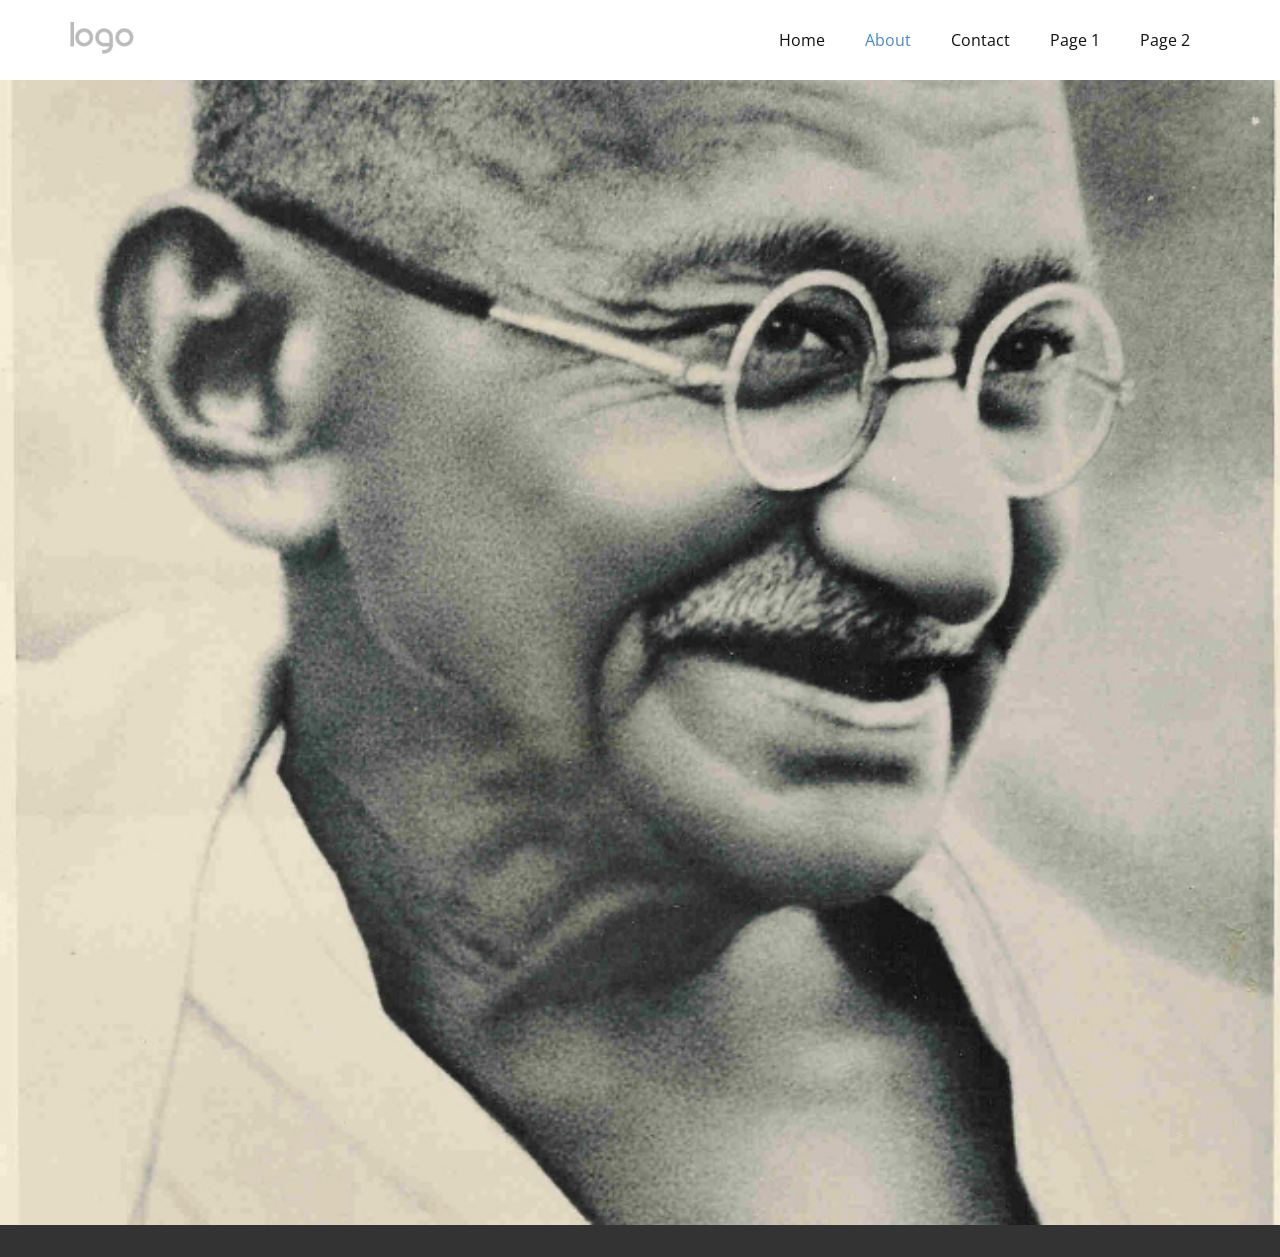
<file: About.html>
<!DOCTYPE html>
<html style="font-size: 16px;" lang="en"><head>
    <meta name="viewport" content="width=device-width, initial-scale=1.0">
    <meta charset="utf-8">
    <meta name="keywords" content="">
    <meta name="description" content="">
    <title>About</title>
    <link rel="stylesheet" href="nicepage.css" media="screen">
<link rel="stylesheet" href="About.css" media="screen">
    <script class="u-script" type="text/javascript" src="jquery.js" defer=""></script>
    <script class="u-script" type="text/javascript" src="nicepage.js" defer=""></script>
    <meta name="generator" content="Nicepage 8.7.0, nicepage.com">
    
    
    
    <link id="u-page-google-font" rel="stylesheet" href="https://fonts.googleapis.com/css2?display=swap&amp;family=Roboto:ital,wght@0,100;0,200;0,300;0,400;0,500;0,600;0,700;0,800;0,900;1,100;1,200;1,300;1,400;1,500;1,600;1,700;1,800;1,900&amp;family=Open+Sans:ital,wght@0,300;0,400;0,500;0,600;0,700;0,800;1,300;1,400;1,500;1,600;1,700;1,800">
    <script type="application/ld+json">{
		"@context": "http://schema.org",
		"@type": "Organization",
		"name": "",
		"logo": "images/default-logo.png"
}</script>
    <meta name="theme-color" content="#478ac9">
    <meta property="og:title" content="About">
    <meta property="og:type" content="website">
  <meta data-intl-tel-input-cdn-path="intlTelInput/"></head>
  <body data-path-to-root="./" data-include-products="false" class="u-body u-clearfix u-xl-mode" data-lang="en"><header class="u-clearfix u-header u-header" id="header"><div class="u-clearfix u-sheet u-valign-middle-lg u-valign-middle-md u-valign-middle-sm u-valign-middle-xs u-sheet-1">
        <a href="#" class="u-image u-logo u-image-1">
          <img src="images/default-logo.png" class="u-logo-image u-logo-image-1">
        </a>
        <nav class="u-menu u-menu-one-level u-offcanvas u-menu-1" role="navigation" aria-label="Menu navigation">
          <div class="menu-collapse" style="font-size: 1rem; letter-spacing: 0px;">
            <a class="u-button-style u-custom-left-right-menu-spacing u-custom-padding-bottom u-custom-top-bottom-menu-spacing u-hamburger-link u-nav-link u-text-active-palette-1-base u-text-hover-palette-2-base" href="#" tabindex="-1" aria-label="Open menu" aria-controls="4c17">
              <svg class="u-svg-link" viewBox="0 0 24 24"><use xlink:href="#menu-hamburger"></use></svg>
              <svg class="u-svg-content" version="1.1" id="menu-hamburger" viewBox="0 0 16 16" x="0px" y="0px" xmlns:xlink="http://www.w3.org/1999/xlink" xmlns="http://www.w3.org/2000/svg"><g><rect y="1" width="16" height="2"></rect><rect y="7" width="16" height="2"></rect><rect y="13" width="16" height="2"></rect>
</g></svg>
            </a>
          </div>
          <div class="u-nav-container">
            <ul class="u-nav u-unstyled u-nav-1" role="menubar"><li class="u-nav-item" role="none"><a class="u-button-style u-nav-link u-text-active-palette-1-base u-text-hover-palette-2-base u-nav-link-2" href="./" role="menuitem">Home</a>
</li><li class="u-nav-item" role="none"><a class="u-button-style u-nav-link u-text-active-palette-1-base u-text-hover-palette-2-base u-nav-link-2" href="About.html" role="menuitem">About</a>
</li><li class="u-nav-item" role="none"><a class="u-button-style u-nav-link u-text-active-palette-1-base u-text-hover-palette-2-base u-nav-link-2" href="Contact.html" role="menuitem">Contact</a>
</li><li class="u-nav-item" role="none"><a class="u-button-style u-nav-link u-text-active-palette-1-base u-text-hover-palette-2-base u-nav-link-2" href="Page-1.html" role="menuitem">Page 1</a>
</li><li class="u-nav-item" role="none"><a class="u-button-style u-nav-link u-text-active-palette-1-base u-text-hover-palette-2-base u-nav-link-2" href="Page-2.html" role="menuitem">Page 2</a>
</li></ul>
          </div>
          <div class="u-nav-container-collapse" id="4c17" role="region" aria-label="Menu panel">
            <div class="u-black u-container-style u-inner-container-layout u-opacity u-opacity-95 u-sidenav">
              <div class="u-inner-container-layout u-sidenav-overflow">
                <div class="u-menu-close" tabindex="-1" aria-label="Close menu"></div>
                <ul class="u-align-center u-nav u-popupmenu-items u-unstyled u-nav-2"><li class="u-nav-item"><a class="u-button-style u-nav-link" href="./">Home</a>
</li><li class="u-nav-item"><a class="u-button-style u-nav-link" href="About.html">About</a>
</li><li class="u-nav-item"><a class="u-button-style u-nav-link" href="Contact.html">Contact</a>
</li><li class="u-nav-item"><a class="u-button-style u-nav-link" href="Page-1.html">Page 1</a>
</li><li class="u-nav-item"><a class="u-button-style u-nav-link" href="Page-2.html">Page 2</a>
</li></ul>
              </div>
            </div>
            <div class="u-black u-menu-overlay u-opacity u-opacity-70"></div>
          </div>
        </nav>
      </div></header>
    <section class="u-clearfix u-container-align-center u-image u-section-1" id="block-1" data-image-width="648" data-image-height="1000">
      <div class="u-clearfix u-sheet u-sheet-1"></div>
    </section>
    
    
    
    
    <section class="u-backlink u-clearfix u-grey-80"></section>
  
</body></html>
</file>
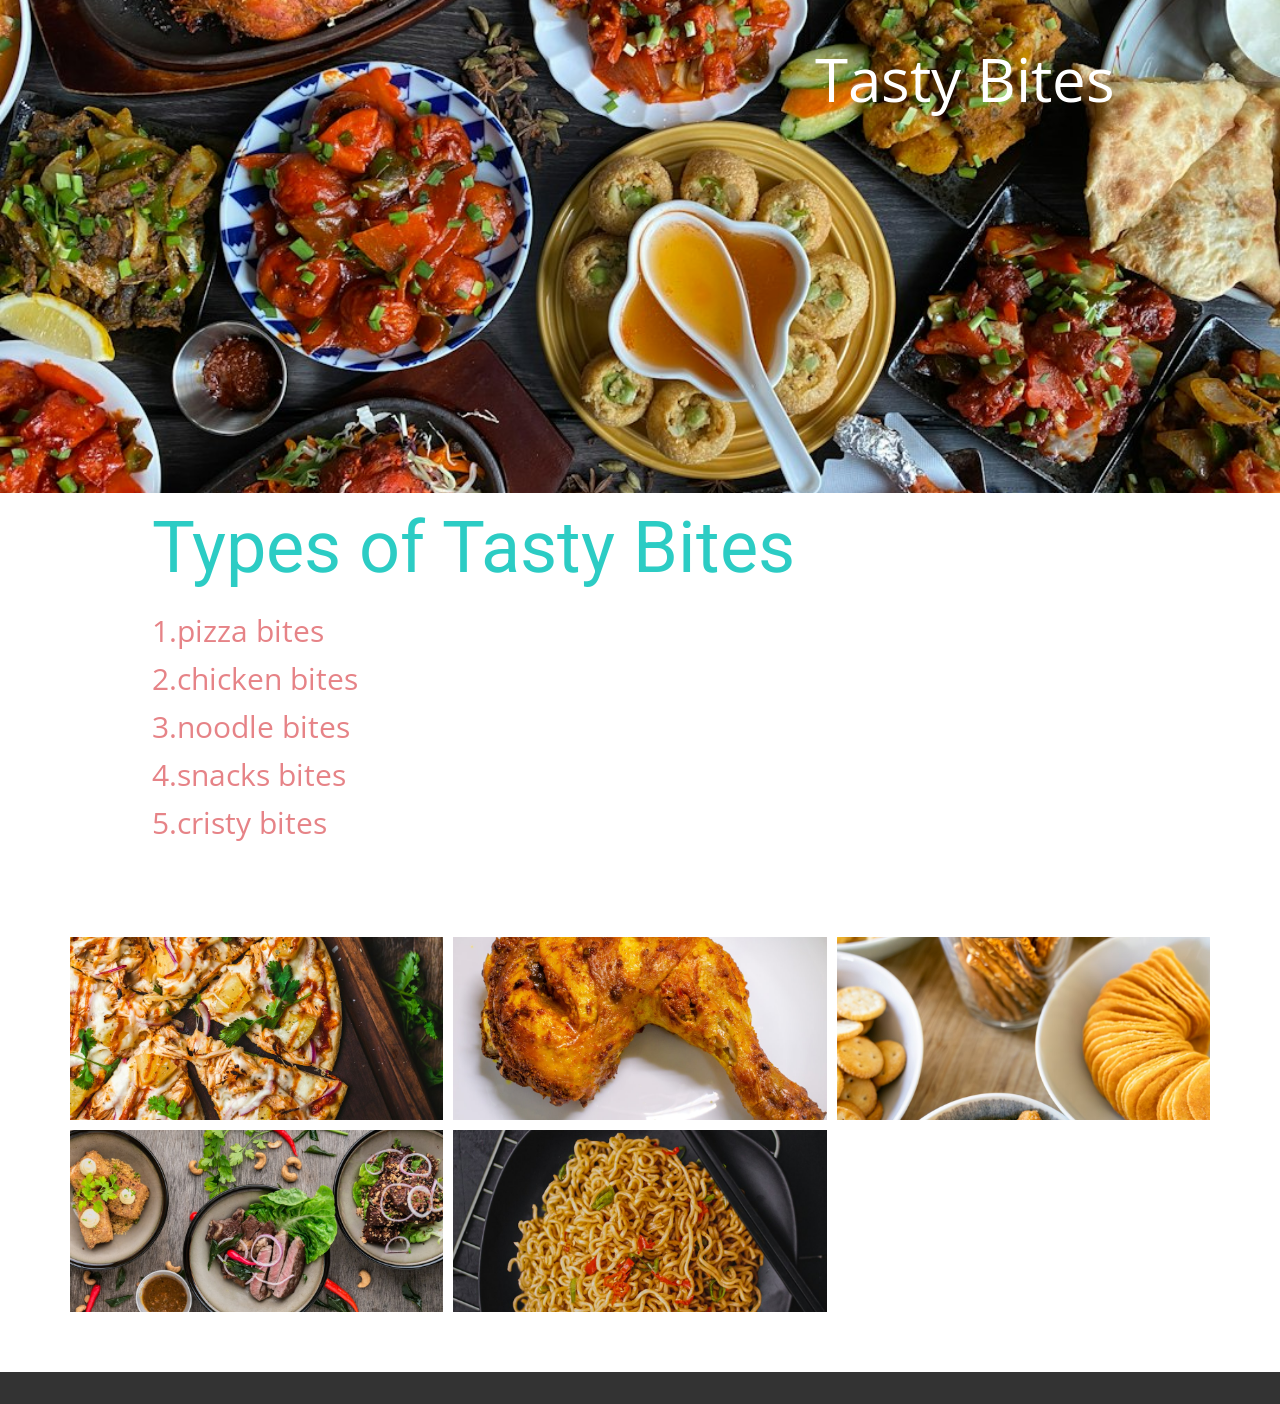
<file: Contact.html>
<!DOCTYPE html>
<html style="font-size: 16px;" lang="en"><head>
    <meta name="viewport" content="width=device-width, initial-scale=1.0">
    <meta charset="utf-8">
    <meta name="keywords" content="Types of Tasty Bites​​​">
    <meta name="description" content="">
    <title>Contact</title>
    <link rel="stylesheet" href="nicepage.css" media="screen">
<link rel="stylesheet" href="Contact.css" media="screen">
    <script class="u-script" type="text/javascript" src="jquery.js" defer=""></script>
    <script class="u-script" type="text/javascript" src="nicepage.js" defer=""></script>
    <meta name="generator" content="Nicepage 8.7.0, nicepage.com">
    
    
    
    
    
    <link id="u-page-google-font" rel="stylesheet" href="https://fonts.googleapis.com/css2?display=swap&amp;family=Roboto:ital,wght@0,100;0,200;0,300;0,400;0,500;0,600;0,700;0,800;0,900;1,100;1,200;1,300;1,400;1,500;1,600;1,700;1,800;1,900&amp;family=Open+Sans:ital,wght@0,300;0,400;0,500;0,600;0,700;0,800;1,300;1,400;1,500;1,600;1,700;1,800">
    <script type="application/ld+json">{
		"@context": "http://schema.org",
		"@type": "Organization",
		"name": ""
}</script>
    <meta name="theme-color" content="#478ac9">
    <meta property="og:title" content="Contact">
    <meta property="og:type" content="website">
  <meta data-intl-tel-input-cdn-path="intlTelInput/"></head>
  <body data-path-to-root="./" data-include-products="false" class="u-body u-clearfix u-xl-mode" data-lang="en">
    <section class="u-clearfix u-image u-section-1" id="block-2" data-image-width="1280" data-image-height="960">
      <div class="u-clearfix u-sheet u-sheet-1">
        <p class="u-text u-text-default u-text-white u-text-1"> Tasty Bit​es </p>
      </div>
    </section>
    <section class="u-clearfix u-section-2" id="block-3">
      <div class="u-clearfix u-sheet u-sheet-1">
        <h1 class="u-text u-text-default u-text-palette-4-base u-text-1">Types of Tasty Bites </h1>
        <p class="u-text u-text-default u-text-palette-2-light-1 u-text-2">1.pizza bites<br>2.chicken bites<br>3.noodle bites<br>4.snacks bites<br>5.cristy bites 
        </p>
      </div>
    </section>
    <section class="u-clearfix u-section-3" id="block-4">
      <div class="u-clearfix u-sheet u-sheet-1">
        <div class="u-expanded-width u-gallery u-layout-grid u-lightbox u-no-transition u-show-text-none u-gallery-1">
          <div class="u-gallery-inner u-gallery-inner-1">
            <div class="u-effect-hover-zoom u-gallery-item">
              <div class="u-back-slide" data-image-width="1059" data-image-height="1280">
                <img class="u-back-image u-expanded" src="images/photo-1565299624946-b28f40a0ae38.jpeg">
              </div>
              <div class="u-over-slide u-shading u-over-slide-1"></div>
            </div>
            <div class="u-effect-hover-zoom u-gallery-item">
              <div class="u-back-slide" data-image-width="1280" data-image-height="848">
                <img class="u-back-image u-expanded" src="images/photo-1652545296821-09a023a9fd08.jpeg">
              </div>
              <div class="u-over-slide u-shading u-over-slide-2"></div>
            </div>
            <div class="u-effect-hover-zoom u-gallery-item">
              <div class="u-back-slide" data-image-width="853" data-image-height="1280">
                <img class="u-back-image u-expanded" src="images/photo-1701342372112-f21dfbd169e4.jpeg">
              </div>
              <div class="u-over-slide u-shading u-over-slide-3"></div>
            </div>
            <div class="u-effect-hover-zoom u-gallery-item">
              <div class="u-back-slide" data-image-width="1280" data-image-height="853">
                <img class="u-back-image u-expanded" src="images/photo-1504674900247-0877df9cc836.jpeg">
              </div>
              <div class="u-over-slide u-shading u-over-slide-4"></div>
            </div>
            <div class="u-effect-hover-zoom u-gallery-item">
              <div class="u-back-slide" data-image-width="853" data-image-height="1280">
                <img class="u-back-image u-expanded" src="images/photo-1612929633738-8fe44f7ec841.jpeg">
              </div>
              <div class="u-over-slide u-shading u-over-slide-5"></div>
            </div>
          </div>
        </div>
      </div>
    </section>
    
    
    
    
    <section class="u-backlink u-clearfix u-grey-80"></section>
  
</body></html>
</file>
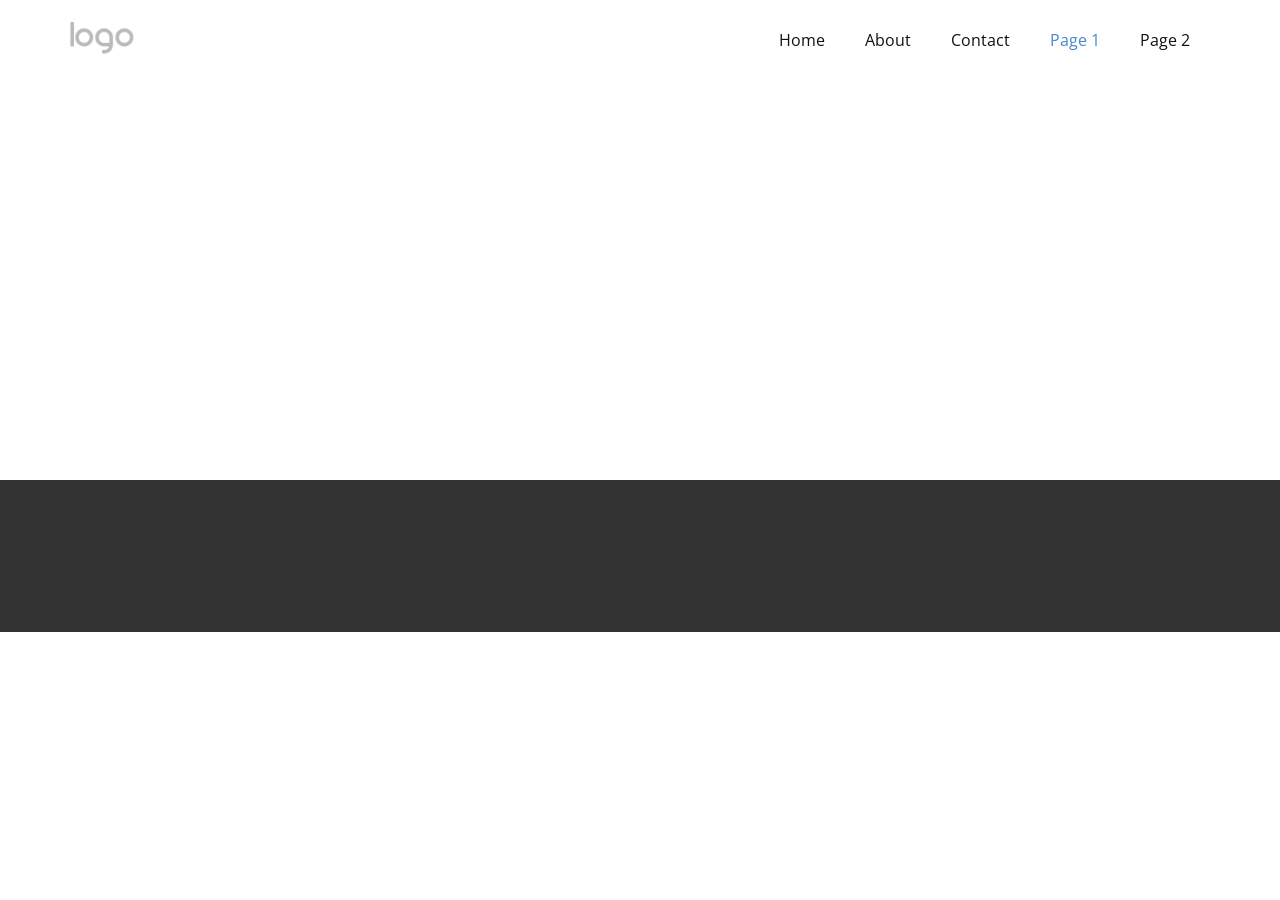
<file: Page-1.html>
<!DOCTYPE html>
<html style="font-size: 16px;" lang="en"><head>
    <meta name="viewport" content="width=device-width, initial-scale=1.0">
    <meta charset="utf-8">
    <meta name="keywords" content="">
    <meta name="description" content="">
    <title>Page 1</title>
    <link rel="stylesheet" href="nicepage.css" media="screen">
<link rel="stylesheet" href="Page-1.css" media="screen">
    <script class="u-script" type="text/javascript" src="jquery.js" defer=""></script>
    <script class="u-script" type="text/javascript" src="nicepage.js" defer=""></script>
    <meta name="generator" content="Nicepage 8.7.0, nicepage.com">
    
    
    
    <link id="u-page-google-font" rel="stylesheet" href="https://fonts.googleapis.com/css2?display=swap&amp;family=Roboto:ital,wght@0,100;0,200;0,300;0,400;0,500;0,600;0,700;0,800;0,900;1,100;1,200;1,300;1,400;1,500;1,600;1,700;1,800;1,900&amp;family=Open+Sans:ital,wght@0,300;0,400;0,500;0,600;0,700;0,800;1,300;1,400;1,500;1,600;1,700;1,800">
    <script type="application/ld+json">{
		"@context": "http://schema.org",
		"@type": "Organization",
		"name": "",
		"logo": "images/default-logo.png"
}</script>
    <meta name="theme-color" content="#478ac9">
    <meta property="og:title" content="Page 1">
    <meta property="og:type" content="website">
  <meta data-intl-tel-input-cdn-path="intlTelInput/"></head>
  <body data-path-to-root="./" data-include-products="false" class="u-body u-xl-mode" data-lang="en"><header class="u-clearfix u-header u-header" id="header"><div class="u-clearfix u-sheet u-valign-middle-lg u-valign-middle-md u-valign-middle-sm u-valign-middle-xs u-sheet-1">
        <a href="#" class="u-image u-logo u-image-1">
          <img src="images/default-logo.png" class="u-logo-image u-logo-image-1">
        </a>
        <nav class="u-menu u-menu-one-level u-offcanvas u-menu-1" role="navigation" aria-label="Menu navigation">
          <div class="menu-collapse" style="font-size: 1rem; letter-spacing: 0px;">
            <a class="u-button-style u-custom-left-right-menu-spacing u-custom-padding-bottom u-custom-top-bottom-menu-spacing u-hamburger-link u-nav-link u-text-active-palette-1-base u-text-hover-palette-2-base" href="#" tabindex="-1" aria-label="Open menu" aria-controls="4c17">
              <svg class="u-svg-link" viewBox="0 0 24 24"><use xlink:href="#menu-hamburger"></use></svg>
              <svg class="u-svg-content" version="1.1" id="menu-hamburger" viewBox="0 0 16 16" x="0px" y="0px" xmlns:xlink="http://www.w3.org/1999/xlink" xmlns="http://www.w3.org/2000/svg"><g><rect y="1" width="16" height="2"></rect><rect y="7" width="16" height="2"></rect><rect y="13" width="16" height="2"></rect>
</g></svg>
            </a>
          </div>
          <div class="u-nav-container">
            <ul class="u-nav u-unstyled u-nav-1" role="menubar"><li class="u-nav-item" role="none"><a class="u-button-style u-nav-link u-text-active-palette-1-base u-text-hover-palette-2-base u-nav-link-2" href="./" role="menuitem">Home</a>
</li><li class="u-nav-item" role="none"><a class="u-button-style u-nav-link u-text-active-palette-1-base u-text-hover-palette-2-base u-nav-link-2" href="About.html" role="menuitem">About</a>
</li><li class="u-nav-item" role="none"><a class="u-button-style u-nav-link u-text-active-palette-1-base u-text-hover-palette-2-base u-nav-link-2" href="Contact.html" role="menuitem">Contact</a>
</li><li class="u-nav-item" role="none"><a class="u-button-style u-nav-link u-text-active-palette-1-base u-text-hover-palette-2-base u-nav-link-2" href="Page-1.html" role="menuitem">Page 1</a>
</li><li class="u-nav-item" role="none"><a class="u-button-style u-nav-link u-text-active-palette-1-base u-text-hover-palette-2-base u-nav-link-2" href="Page-2.html" role="menuitem">Page 2</a>
</li></ul>
          </div>
          <div class="u-nav-container-collapse" id="4c17" role="region" aria-label="Menu panel">
            <div class="u-black u-container-style u-inner-container-layout u-opacity u-opacity-95 u-sidenav">
              <div class="u-inner-container-layout u-sidenav-overflow">
                <div class="u-menu-close" tabindex="-1" aria-label="Close menu"></div>
                <ul class="u-align-center u-nav u-popupmenu-items u-unstyled u-nav-2"><li class="u-nav-item"><a class="u-button-style u-nav-link" href="./">Home</a>
</li><li class="u-nav-item"><a class="u-button-style u-nav-link" href="About.html">About</a>
</li><li class="u-nav-item"><a class="u-button-style u-nav-link" href="Contact.html">Contact</a>
</li><li class="u-nav-item"><a class="u-button-style u-nav-link" href="Page-1.html">Page 1</a>
</li><li class="u-nav-item"><a class="u-button-style u-nav-link" href="Page-2.html">Page 2</a>
</li></ul>
              </div>
            </div>
            <div class="u-black u-menu-overlay u-opacity u-opacity-70"></div>
          </div>
        </nav>
      </div></header>
    <section class="u-clearfix u-section-1" id="block-5">
      <div class="u-clearfix u-sheet u-sheet-1"></div>
    </section>
    
    
    
    <footer class="u-align-center u-clearfix u-container-align-center u-footer u-grey-80 u-footer" id="footer"><div class="u-clearfix u-sheet u-sheet-1">
        <p class="u-small-text u-text u-text-variant u-text-1">Sample text. Click to select the Text Element.</p>
      </div></footer>
    <section class="u-backlink u-clearfix u-grey-80"></section>
  
</body></html>
</file>
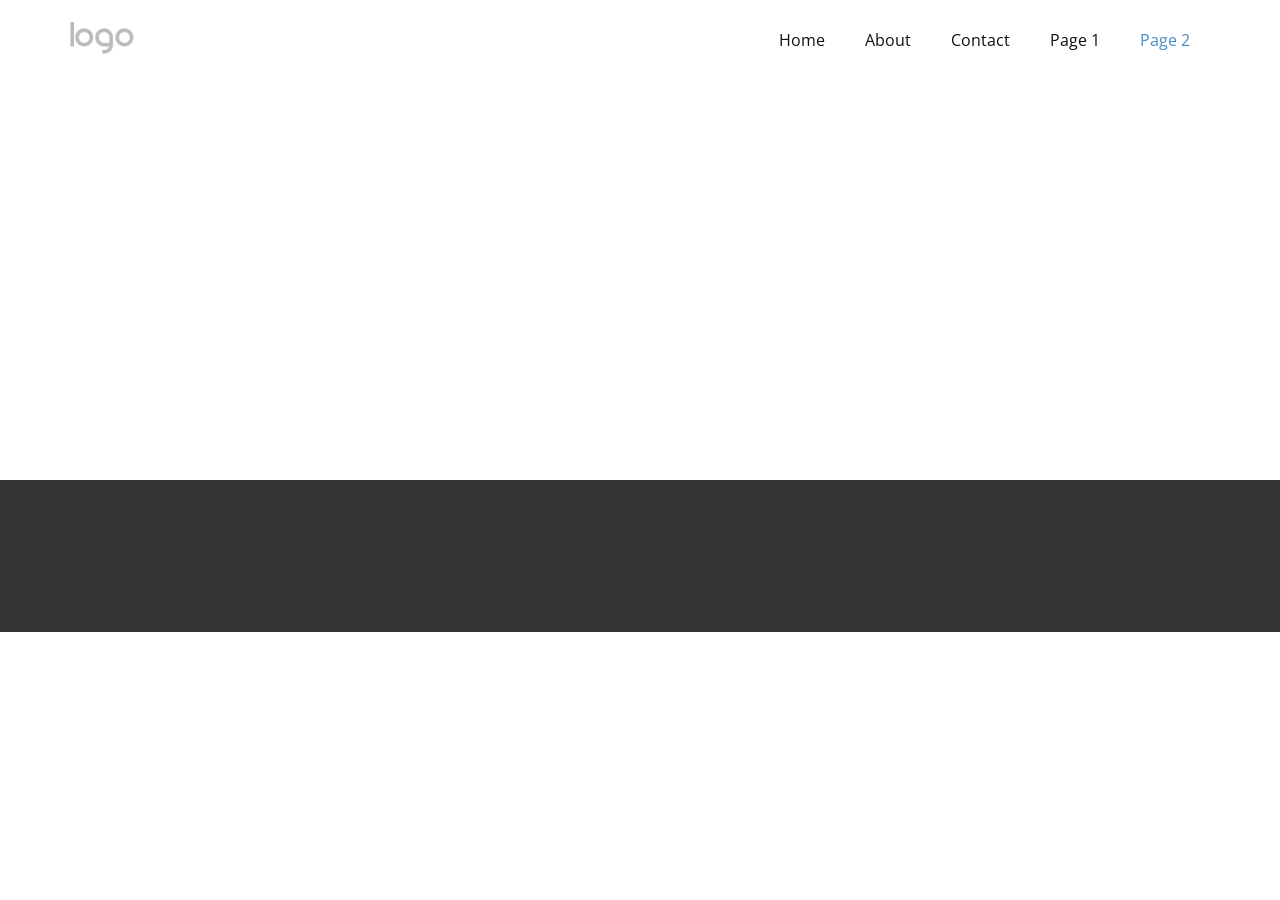
<file: Page-2.html>
<!DOCTYPE html>
<html style="font-size: 16px;" lang="en"><head>
    <meta name="viewport" content="width=device-width, initial-scale=1.0">
    <meta charset="utf-8">
    <meta name="keywords" content="">
    <meta name="description" content="">
    <title>Page 2</title>
    <link rel="stylesheet" href="nicepage.css" media="screen">
<link rel="stylesheet" href="Page-2.css" media="screen">
    <script class="u-script" type="text/javascript" src="jquery.js" defer=""></script>
    <script class="u-script" type="text/javascript" src="nicepage.js" defer=""></script>
    <meta name="generator" content="Nicepage 8.7.0, nicepage.com">
    
    
    
    <link id="u-page-google-font" rel="stylesheet" href="https://fonts.googleapis.com/css2?display=swap&amp;family=Roboto:ital,wght@0,100;0,200;0,300;0,400;0,500;0,600;0,700;0,800;0,900;1,100;1,200;1,300;1,400;1,500;1,600;1,700;1,800;1,900&amp;family=Open+Sans:ital,wght@0,300;0,400;0,500;0,600;0,700;0,800;1,300;1,400;1,500;1,600;1,700;1,800">
    <script type="application/ld+json">{
		"@context": "http://schema.org",
		"@type": "Organization",
		"name": "",
		"logo": "images/default-logo.png"
}</script>
    <meta name="theme-color" content="#478ac9">
    <meta property="og:title" content="Page 2">
    <meta property="og:type" content="website">
  <meta data-intl-tel-input-cdn-path="intlTelInput/"></head>
  <body data-path-to-root="./" data-include-products="false" class="u-body u-xl-mode" data-lang="en"><header class="u-clearfix u-header u-header" id="header"><div class="u-clearfix u-sheet u-valign-middle-lg u-valign-middle-md u-valign-middle-sm u-valign-middle-xs u-sheet-1">
        <a href="#" class="u-image u-logo u-image-1">
          <img src="images/default-logo.png" class="u-logo-image u-logo-image-1">
        </a>
        <nav class="u-menu u-menu-one-level u-offcanvas u-menu-1" role="navigation" aria-label="Menu navigation">
          <div class="menu-collapse" style="font-size: 1rem; letter-spacing: 0px;">
            <a class="u-button-style u-custom-left-right-menu-spacing u-custom-padding-bottom u-custom-top-bottom-menu-spacing u-hamburger-link u-nav-link u-text-active-palette-1-base u-text-hover-palette-2-base" href="#" tabindex="-1" aria-label="Open menu" aria-controls="4c17">
              <svg class="u-svg-link" viewBox="0 0 24 24"><use xlink:href="#menu-hamburger"></use></svg>
              <svg class="u-svg-content" version="1.1" id="menu-hamburger" viewBox="0 0 16 16" x="0px" y="0px" xmlns:xlink="http://www.w3.org/1999/xlink" xmlns="http://www.w3.org/2000/svg"><g><rect y="1" width="16" height="2"></rect><rect y="7" width="16" height="2"></rect><rect y="13" width="16" height="2"></rect>
</g></svg>
            </a>
          </div>
          <div class="u-nav-container">
            <ul class="u-nav u-unstyled u-nav-1" role="menubar"><li class="u-nav-item" role="none"><a class="u-button-style u-nav-link u-text-active-palette-1-base u-text-hover-palette-2-base u-nav-link-2" href="./" role="menuitem">Home</a>
</li><li class="u-nav-item" role="none"><a class="u-button-style u-nav-link u-text-active-palette-1-base u-text-hover-palette-2-base u-nav-link-2" href="About.html" role="menuitem">About</a>
</li><li class="u-nav-item" role="none"><a class="u-button-style u-nav-link u-text-active-palette-1-base u-text-hover-palette-2-base u-nav-link-2" href="Contact.html" role="menuitem">Contact</a>
</li><li class="u-nav-item" role="none"><a class="u-button-style u-nav-link u-text-active-palette-1-base u-text-hover-palette-2-base u-nav-link-2" href="Page-1.html" role="menuitem">Page 1</a>
</li><li class="u-nav-item" role="none"><a class="u-button-style u-nav-link u-text-active-palette-1-base u-text-hover-palette-2-base u-nav-link-2" href="Page-2.html" role="menuitem">Page 2</a>
</li></ul>
          </div>
          <div class="u-nav-container-collapse" id="4c17" role="region" aria-label="Menu panel">
            <div class="u-black u-container-style u-inner-container-layout u-opacity u-opacity-95 u-sidenav">
              <div class="u-inner-container-layout u-sidenav-overflow">
                <div class="u-menu-close" tabindex="-1" aria-label="Close menu"></div>
                <ul class="u-align-center u-nav u-popupmenu-items u-unstyled u-nav-2"><li class="u-nav-item"><a class="u-button-style u-nav-link" href="./">Home</a>
</li><li class="u-nav-item"><a class="u-button-style u-nav-link" href="About.html">About</a>
</li><li class="u-nav-item"><a class="u-button-style u-nav-link" href="Contact.html">Contact</a>
</li><li class="u-nav-item"><a class="u-button-style u-nav-link" href="Page-1.html">Page 1</a>
</li><li class="u-nav-item"><a class="u-button-style u-nav-link" href="Page-2.html">Page 2</a>
</li></ul>
              </div>
            </div>
            <div class="u-black u-menu-overlay u-opacity u-opacity-70"></div>
          </div>
        </nav>
      </div></header>
    <section class="u-clearfix u-section-1" id="block-1">
      <div class="u-clearfix u-sheet u-sheet-1"></div>
    </section>
    
    
    
    <footer class="u-align-center u-clearfix u-container-align-center u-footer u-grey-80 u-footer" id="footer"><div class="u-clearfix u-sheet u-sheet-1">
        <p class="u-small-text u-text u-text-variant u-text-1">Sample text. Click to select the Text Element.</p>
      </div></footer>
    <section class="u-backlink u-clearfix u-grey-80"></section>
  
</body></html>
</file>
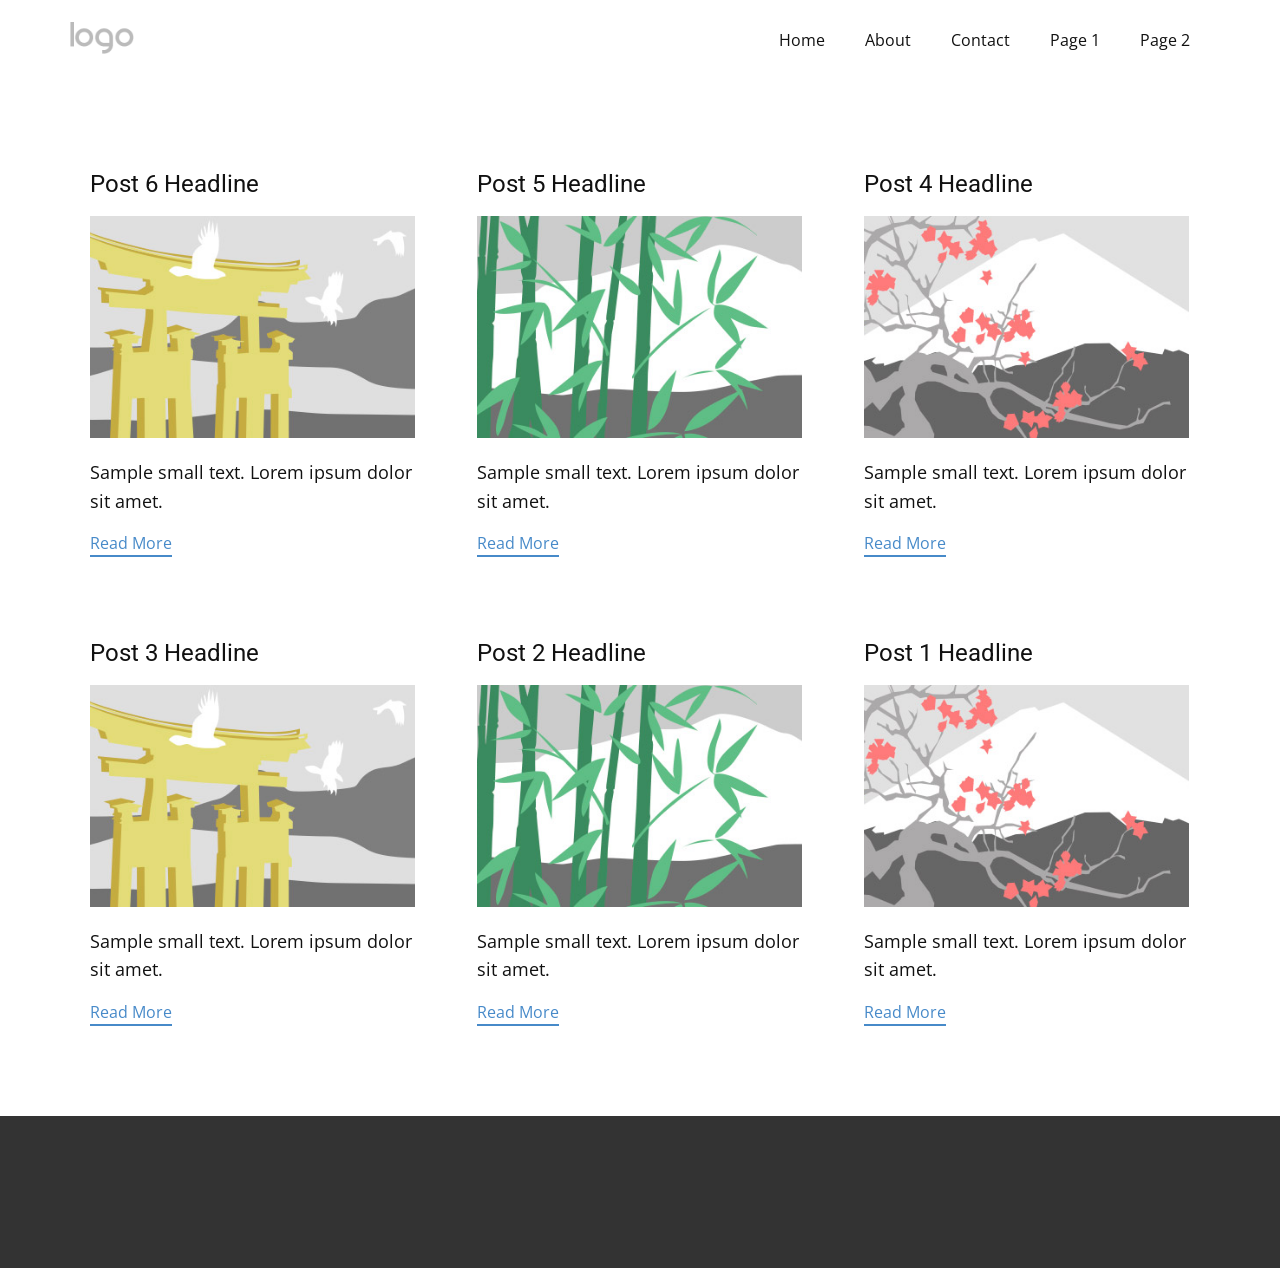
<file: blog/blog.html>
<!DOCTYPE html>
<html style="font-size: 16px;" lang="en"><head>
    <meta name="viewport" content="width=device-width, initial-scale=1.0">
    <meta charset="utf-8">
    <meta name="keywords" content="">
    <meta name="description" content="">
    <title>Blog</title>
    <link rel="stylesheet" href="../nicepage.css" media="screen">
<link rel="stylesheet" href="../Blog-Template.css" media="screen">
    <script class="u-script" type="text/javascript" src="../jquery.js" defer=""></script>
    <script class="u-script" type="text/javascript" src="../nicepage.js" defer=""></script>
    <meta name="generator" content="Nicepage 8.7.0, nicepage.com">
    
    
    
    <link id="u-page-google-font" rel="stylesheet" href="https://fonts.googleapis.com/css2?display=swap&amp;family=Roboto:ital,wght@0,100;0,200;0,300;0,400;0,500;0,600;0,700;0,800;0,900;1,100;1,200;1,300;1,400;1,500;1,600;1,700;1,800;1,900&amp;family=Open+Sans:ital,wght@0,300;0,400;0,500;0,600;0,700;0,800;1,300;1,400;1,500;1,600;1,700;1,800">
    <script type="application/ld+json">{
		"@context": "http://schema.org",
		"@type": "Organization",
		"name": "",
		"logo": "images/default-logo.png"
}</script>
    <meta name="theme-color" content="#478ac9">
  <meta data-intl-tel-input-cdn-path="intlTelInput/"></head>
  <body data-path-to-root="../" data-include-products="false" class="u-body u-xl-mode" data-lang="en"><header class="u-clearfix u-header u-header" id="header"><div class="u-clearfix u-sheet u-valign-middle-lg u-valign-middle-md u-valign-middle-sm u-valign-middle-xs u-sheet-1">
        <a href="#" class="u-image u-logo u-image-1">
          <img src="../images/default-logo.png" class="u-logo-image u-logo-image-1">
        </a>
        <nav class="u-menu u-menu-one-level u-offcanvas u-menu-1" role="navigation" aria-label="Menu navigation">
          <div class="menu-collapse" style="font-size: 1rem; letter-spacing: 0px;">
            <a class="u-button-style u-custom-left-right-menu-spacing u-custom-padding-bottom u-custom-top-bottom-menu-spacing u-hamburger-link u-nav-link u-text-active-palette-1-base u-text-hover-palette-2-base" href="#" tabindex="-1" aria-label="Open menu" aria-controls="4c17">
              <svg class="u-svg-link" viewBox="0 0 24 24"><use xlink:href="#menu-hamburger"></use></svg>
              <svg class="u-svg-content" version="1.1" id="menu-hamburger" viewBox="0 0 16 16" x="0px" y="0px" xmlns:xlink="http://www.w3.org/1999/xlink" xmlns="http://www.w3.org/2000/svg"><g><rect y="1" width="16" height="2"></rect><rect y="7" width="16" height="2"></rect><rect y="13" width="16" height="2"></rect>
</g></svg>
            </a>
          </div>
          <div class="u-nav-container">
            <ul class="u-nav u-unstyled u-nav-1" role="menubar"><li class="u-nav-item" role="none"><a class="u-button-style u-nav-link u-text-active-palette-1-base u-text-hover-palette-2-base u-nav-link-2" href="../" role="menuitem">Home</a>
</li><li class="u-nav-item" role="none"><a class="u-button-style u-nav-link u-text-active-palette-1-base u-text-hover-palette-2-base u-nav-link-2" href="../About.html" role="menuitem">About</a>
</li><li class="u-nav-item" role="none"><a class="u-button-style u-nav-link u-text-active-palette-1-base u-text-hover-palette-2-base u-nav-link-2" href="../Contact.html" role="menuitem">Contact</a>
</li><li class="u-nav-item" role="none"><a class="u-button-style u-nav-link u-text-active-palette-1-base u-text-hover-palette-2-base u-nav-link-2" href="../Page-1.html" role="menuitem">Page 1</a>
</li><li class="u-nav-item" role="none"><a class="u-button-style u-nav-link u-text-active-palette-1-base u-text-hover-palette-2-base u-nav-link-2" href="../Page-2.html" role="menuitem">Page 2</a>
</li></ul>
          </div>
          <div class="u-nav-container-collapse" id="4c17" role="region" aria-label="Menu panel">
            <div class="u-black u-container-style u-inner-container-layout u-opacity u-opacity-95 u-sidenav">
              <div class="u-inner-container-layout u-sidenav-overflow">
                <div class="u-menu-close" tabindex="-1" aria-label="Close menu"></div>
                <ul class="u-align-center u-nav u-popupmenu-items u-unstyled u-nav-2"><li class="u-nav-item"><a class="u-button-style u-nav-link" href="../">Home</a>
</li><li class="u-nav-item"><a class="u-button-style u-nav-link" href="../About.html">About</a>
</li><li class="u-nav-item"><a class="u-button-style u-nav-link" href="../Contact.html">Contact</a>
</li><li class="u-nav-item"><a class="u-button-style u-nav-link" href="../Page-1.html">Page 1</a>
</li><li class="u-nav-item"><a class="u-button-style u-nav-link" href="../Page-2.html">Page 2</a>
</li></ul>
              </div>
            </div>
            <div class="u-black u-menu-overlay u-opacity u-opacity-70"></div>
          </div>
        </nav>
      </div></header>
    <section class="u-clearfix u-section-1" id="block-2">
      <div class="u-clearfix u-sheet u-valign-middle u-sheet-1"><!--blog--><!--blog_options_json--><!--{"type":"Recent","source":"","tags":"","count":""}--><!--/blog_options_json-->
        <div class="u-blog u-expanded-width u-repeater u-repeater-1" data-blog-id="blog-1"><!--blog_post-->
          <div class="u-blog-post u-container-style u-repeater-item u-white u-repeater-item-1"><meta name="twitter:description" content="Sample small text. Lorem ipsum dolor sit amet."><meta name="description" content="Sample small text. Lorem ipsum dolor sit amet."><meta property="og:type" content="article"><meta property="og:title" content="Post 6 Headline"><meta property="og:description" content="Sample small text. Lorem ipsum dolor sit amet."><meta property="og:image" content="../images/8ad73f3c.jpeg">
            <div class="u-container-layout u-similar-container u-valign-top u-container-layout-1"><!--blog_post_header-->
              <h4 class="u-blog-control u-text u-text-1">
                <a class="u-post-header-link" href="../blog/post-5.html">Post 6 Headline</a>
              </h4><!--/blog_post_header--><!--blog_post_image-->
              <img alt="" class="u-blog-control u-expanded-width u-image u-image-default u-image-1" src="../images/8ad73f3c.jpeg" data-href="../blog/post-5.html"><!--/blog_post_image--><!--blog_post_content-->
              <div class="u-blog-control u-post-content u-text u-text-2 fr-view">Sample small text. Lorem ipsum dolor sit amet.</div><!--/blog_post_content--><!--blog_post_readmore-->
              <a href="../blog/post-5.html" class="u-blog-control u-border-2 u-border-palette-1-base u-btn u-btn-rectangle u-button-style u-none u-btn-1"><!--blog_post_readmore_content--><!--options_json--><!--{"content":"","defaultValue":"Read More"}--><!--/options_json-->Read More<!--/blog_post_readmore_content--></a><!--/blog_post_readmore-->
            </div>
          </div><div class="u-blog-post u-container-style u-repeater-item u-video-cover u-white"><meta name="twitter:description" content="Sample small text. Lorem ipsum dolor sit amet."><meta name="description" content="Sample small text. Lorem ipsum dolor sit amet."><meta property="og:type" content="article"><meta property="og:title" content="Post 5 Headline"><meta property="og:description" content="Sample small text. Lorem ipsum dolor sit amet."><meta property="og:image" content="../images/68f64b9d.jpeg">
            <div class="u-container-layout u-similar-container u-valign-top u-container-layout-2"><!--blog_post_header-->
              <h4 class="u-blog-control u-text u-text-3">
                <a class="u-post-header-link" href="../blog/post-4.html">Post 5 Headline</a>
              </h4><!--/blog_post_header--><!--blog_post_image-->
              <img alt="" class="u-blog-control u-expanded-width u-image u-image-default u-image-2" src="../images/68f64b9d.jpeg" data-href="../blog/post-4.html"><!--/blog_post_image--><!--blog_post_content-->
              <div class="u-blog-control u-post-content u-text u-text-4 fr-view">Sample small text. Lorem ipsum dolor sit amet.</div><!--/blog_post_content--><!--blog_post_readmore-->
              <a href="../blog/post-4.html" class="u-blog-control u-border-2 u-border-palette-1-base u-btn u-btn-rectangle u-button-style u-none u-btn-2"><!--blog_post_readmore_content--><!--options_json--><!--{"content":"","defaultValue":"Read More"}--><!--/options_json-->Read More<!--/blog_post_readmore_content--></a><!--/blog_post_readmore-->
            </div>
          </div><div class="u-blog-post u-container-style u-repeater-item u-video-cover u-white"><meta name="twitter:description" content="Sample small text. Lorem ipsum dolor sit amet."><meta name="description" content="Sample small text. Lorem ipsum dolor sit amet."><meta property="og:type" content="article"><meta property="og:title" content="Post 4 Headline"><meta property="og:description" content="Sample small text. Lorem ipsum dolor sit amet."><meta property="og:image" content="../images/0fd3416c.jpeg">
            <div class="u-container-layout u-similar-container u-valign-top u-container-layout-3"><!--blog_post_header-->
              <h4 class="u-blog-control u-text u-text-5">
                <a class="u-post-header-link" href="../blog/post-3.html">Post 4 Headline</a>
              </h4><!--/blog_post_header--><!--blog_post_image-->
              <img alt="" class="u-blog-control u-expanded-width u-image u-image-default u-image-3" src="../images/0fd3416c.jpeg" data-href="../blog/post-3.html"><!--/blog_post_image--><!--blog_post_content-->
              <div class="u-blog-control u-post-content u-text u-text-6 fr-view">Sample small text. Lorem ipsum dolor sit amet.</div><!--/blog_post_content--><!--blog_post_readmore-->
              <a href="../blog/post-3.html" class="u-blog-control u-border-2 u-border-palette-1-base u-btn u-btn-rectangle u-button-style u-none u-btn-3"><!--blog_post_readmore_content--><!--options_json--><!--{"content":"","defaultValue":"Read More"}--><!--/options_json-->Read More<!--/blog_post_readmore_content--></a><!--/blog_post_readmore-->
            </div>
          </div><div class="u-blog-post u-container-style u-repeater-item u-white u-repeater-item-1"><meta name="twitter:description" content="Sample small text. Lorem ipsum dolor sit amet."><meta name="description" content="Sample small text. Lorem ipsum dolor sit amet."><meta property="og:type" content="article"><meta property="og:title" content="Post 3 Headline"><meta property="og:description" content="Sample small text. Lorem ipsum dolor sit amet."><meta property="og:image" content="../images/8ad73f3c.jpeg">
            <div class="u-container-layout u-similar-container u-valign-top u-container-layout-1"><!--blog_post_header-->
              <h4 class="u-blog-control u-text u-text-1">
                <a class="u-post-header-link" href="../blog/post-2.html">Post 3 Headline</a>
              </h4><!--/blog_post_header--><!--blog_post_image-->
              <img alt="" class="u-blog-control u-expanded-width u-image u-image-default u-image-1" src="../images/8ad73f3c.jpeg" data-href="../blog/post-2.html"><!--/blog_post_image--><!--blog_post_content-->
              <div class="u-blog-control u-post-content u-text u-text-2 fr-view">Sample small text. Lorem ipsum dolor sit amet.</div><!--/blog_post_content--><!--blog_post_readmore-->
              <a href="../blog/post-2.html" class="u-blog-control u-border-2 u-border-palette-1-base u-btn u-btn-rectangle u-button-style u-none u-btn-1"><!--blog_post_readmore_content--><!--options_json--><!--{"content":"","defaultValue":"Read More"}--><!--/options_json-->Read More<!--/blog_post_readmore_content--></a><!--/blog_post_readmore-->
            </div>
          </div><div class="u-blog-post u-container-style u-repeater-item u-video-cover u-white"><meta name="twitter:description" content="Sample small text. Lorem ipsum dolor sit amet."><meta name="description" content="Sample small text. Lorem ipsum dolor sit amet."><meta property="og:type" content="article"><meta property="og:title" content="Post 2 Headline"><meta property="og:description" content="Sample small text. Lorem ipsum dolor sit amet."><meta property="og:image" content="../images/68f64b9d.jpeg">
            <div class="u-container-layout u-similar-container u-valign-top u-container-layout-2"><!--blog_post_header-->
              <h4 class="u-blog-control u-text u-text-3">
                <a class="u-post-header-link" href="../blog/post-1.html">Post 2 Headline</a>
              </h4><!--/blog_post_header--><!--blog_post_image-->
              <img alt="" class="u-blog-control u-expanded-width u-image u-image-default u-image-2" src="../images/68f64b9d.jpeg" data-href="../blog/post-1.html"><!--/blog_post_image--><!--blog_post_content-->
              <div class="u-blog-control u-post-content u-text u-text-4 fr-view">Sample small text. Lorem ipsum dolor sit amet.</div><!--/blog_post_content--><!--blog_post_readmore-->
              <a href="../blog/post-1.html" class="u-blog-control u-border-2 u-border-palette-1-base u-btn u-btn-rectangle u-button-style u-none u-btn-2"><!--blog_post_readmore_content--><!--options_json--><!--{"content":"","defaultValue":"Read More"}--><!--/options_json-->Read More<!--/blog_post_readmore_content--></a><!--/blog_post_readmore-->
            </div>
          </div><div class="u-blog-post u-container-style u-repeater-item u-video-cover u-white"><meta name="twitter:description" content="Sample small text. Lorem ipsum dolor sit amet."><meta name="description" content="Sample small text. Lorem ipsum dolor sit amet."><meta property="og:type" content="article"><meta property="og:title" content="Post 1 Headline"><meta property="og:description" content="Sample small text. Lorem ipsum dolor sit amet."><meta property="og:image" content="../images/0fd3416c.jpeg">
            <div class="u-container-layout u-similar-container u-valign-top u-container-layout-3"><!--blog_post_header-->
              <h4 class="u-blog-control u-text u-text-5">
                <a class="u-post-header-link" href="../blog/post.html">Post 1 Headline</a>
              </h4><!--/blog_post_header--><!--blog_post_image-->
              <img alt="" class="u-blog-control u-expanded-width u-image u-image-default u-image-3" src="../images/0fd3416c.jpeg" data-href="../blog/post.html"><!--/blog_post_image--><!--blog_post_content-->
              <div class="u-blog-control u-post-content u-text u-text-6 fr-view">Sample small text. Lorem ipsum dolor sit amet.</div><!--/blog_post_content--><!--blog_post_readmore-->
              <a href="../blog/post.html" class="u-blog-control u-border-2 u-border-palette-1-base u-btn u-btn-rectangle u-button-style u-none u-btn-3"><!--blog_post_readmore_content--><!--options_json--><!--{"content":"","defaultValue":"Read More"}--><!--/options_json-->Read More<!--/blog_post_readmore_content--></a><!--/blog_post_readmore-->
            </div>
          </div><!--/blog_post--><!--blog_post-->
          <!--/blog_post--><!--blog_post-->
          <!--/blog_post-->
        </div><!--/blog-->
      </div>
    </section>
    
    
    
    <footer class="u-align-center u-clearfix u-container-align-center u-footer u-grey-80 u-footer" id="footer"><div class="u-clearfix u-sheet u-sheet-1">
        <p class="u-small-text u-text u-text-variant u-text-1">Sample text. Click to select the Text Element.</p>
      </div></footer>
    <section class="u-backlink u-clearfix u-grey-80"></section>
  
</body></html>
</file>
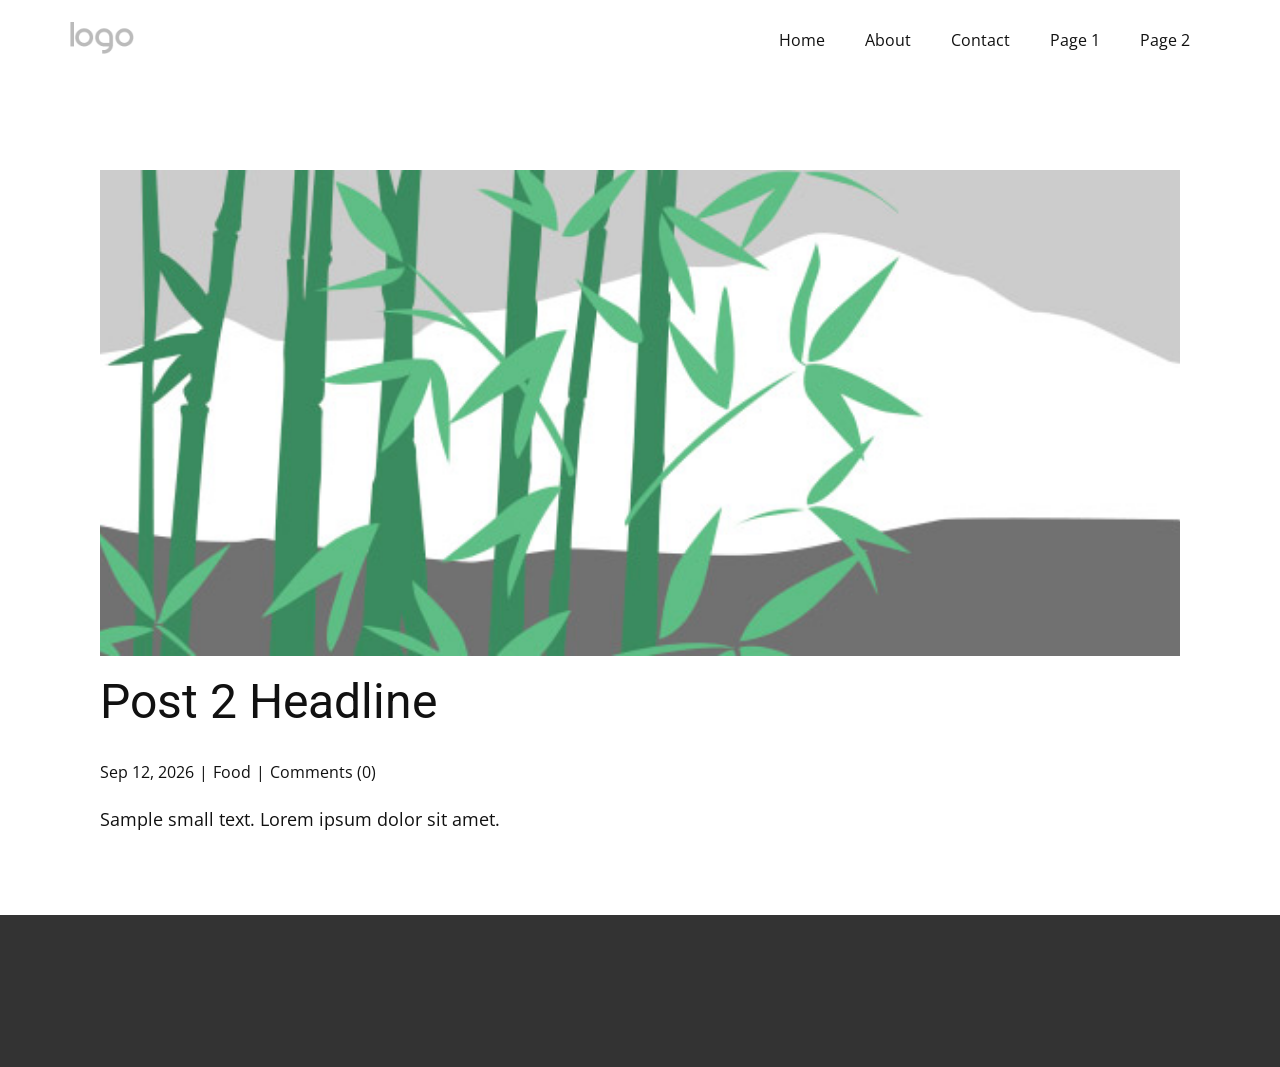
<file: blog/post-1.html>
<!DOCTYPE html>
<html style="font-size: 16px;" lang="en"><head>
    <meta name="viewport" content="width=device-width, initial-scale=1.0">
    <meta charset="utf-8">
    <meta name="keywords" content="Post 1 Headline">
    <meta name="description" content="Sample small text. Lorem ipsum dolor sit amet.">
    <title>Post 2 Headline</title>
    <link rel="stylesheet" href="../nicepage.css" media="screen">
<link rel="stylesheet" href="../Post-Template.css" media="screen">
    <script class="u-script" type="text/javascript" src="../jquery.js" defer=""></script>
    <script class="u-script" type="text/javascript" src="../nicepage.js" defer=""></script>
    <meta name="generator" content="Nicepage 8.7.0, nicepage.com">
    
    
    
    <link id="u-page-google-font" rel="stylesheet" href="https://fonts.googleapis.com/css2?display=swap&amp;family=Roboto:ital,wght@0,100;0,200;0,300;0,400;0,500;0,600;0,700;0,800;0,900;1,100;1,200;1,300;1,400;1,500;1,600;1,700;1,800;1,900&amp;family=Open+Sans:ital,wght@0,300;0,400;0,500;0,600;0,700;0,800;1,300;1,400;1,500;1,600;1,700;1,800">
    <script type="application/ld+json">{
		"@context": "http://schema.org",
		"@type": "Organization",
		"name": "",
		"logo": "images/default-logo.png"
}</script>
    <meta name="theme-color" content="#478ac9">
  <meta data-intl-tel-input-cdn-path="intlTelInput/"><meta name="twitter:description" content="Sample small text. Lorem ipsum dolor sit amet."><meta property="og:type" content="article"><meta property="og:title" content="Post 2 Headline"><meta property="og:description" content="Sample small text. Lorem ipsum dolor sit amet."><meta property="og:image" content="../images/68f64b9d.jpeg"></head>
  <body data-path-to-root="./" data-include-products="false" class="u-body u-xl-mode" data-lang="en"><header class="u-clearfix u-header u-header" id="header"><div class="u-clearfix u-sheet u-valign-middle-lg u-valign-middle-md u-valign-middle-sm u-valign-middle-xs u-sheet-1">
        <a href="#" class="u-image u-logo u-image-1">
          <img src="../images/default-logo.png" class="u-logo-image u-logo-image-1">
        </a>
        <nav class="u-menu u-menu-one-level u-offcanvas u-menu-1" role="navigation" aria-label="Menu navigation">
          <div class="menu-collapse" style="font-size: 1rem; letter-spacing: 0px;">
            <a class="u-button-style u-custom-left-right-menu-spacing u-custom-padding-bottom u-custom-top-bottom-menu-spacing u-hamburger-link u-nav-link u-text-active-palette-1-base u-text-hover-palette-2-base" href="#" tabindex="-1" aria-label="Open menu" aria-controls="4c17">
              <svg class="u-svg-link" viewBox="0 0 24 24"><use xlink:href="#menu-hamburger"></use></svg>
              <svg class="u-svg-content" version="1.1" id="menu-hamburger" viewBox="0 0 16 16" x="0px" y="0px" xmlns:xlink="http://www.w3.org/1999/xlink" xmlns="http://www.w3.org/2000/svg"><g><rect y="1" width="16" height="2"></rect><rect y="7" width="16" height="2"></rect><rect y="13" width="16" height="2"></rect>
</g></svg>
            </a>
          </div>
          <div class="u-nav-container">
            <ul class="u-nav u-unstyled u-nav-1" role="menubar"><li class="u-nav-item" role="none"><a class="u-button-style u-nav-link u-text-active-palette-1-base u-text-hover-palette-2-base u-nav-link-2" href="../" role="menuitem">Home</a>
</li><li class="u-nav-item" role="none"><a class="u-button-style u-nav-link u-text-active-palette-1-base u-text-hover-palette-2-base u-nav-link-2" href="../About.html" role="menuitem">About</a>
</li><li class="u-nav-item" role="none"><a class="u-button-style u-nav-link u-text-active-palette-1-base u-text-hover-palette-2-base u-nav-link-2" href="../Contact.html" role="menuitem">Contact</a>
</li><li class="u-nav-item" role="none"><a class="u-button-style u-nav-link u-text-active-palette-1-base u-text-hover-palette-2-base u-nav-link-2" href="../Page-1.html" role="menuitem">Page 1</a>
</li><li class="u-nav-item" role="none"><a class="u-button-style u-nav-link u-text-active-palette-1-base u-text-hover-palette-2-base u-nav-link-2" href="../Page-2.html" role="menuitem">Page 2</a>
</li></ul>
          </div>
          <div class="u-nav-container-collapse" id="4c17" role="region" aria-label="Menu panel">
            <div class="u-black u-container-style u-inner-container-layout u-opacity u-opacity-95 u-sidenav">
              <div class="u-inner-container-layout u-sidenav-overflow">
                <div class="u-menu-close" tabindex="-1" aria-label="Close menu"></div>
                <ul class="u-align-center u-nav u-popupmenu-items u-unstyled u-nav-2"><li class="u-nav-item"><a class="u-button-style u-nav-link" href="../">Home</a>
</li><li class="u-nav-item"><a class="u-button-style u-nav-link" href="../About.html">About</a>
</li><li class="u-nav-item"><a class="u-button-style u-nav-link" href="../Contact.html">Contact</a>
</li><li class="u-nav-item"><a class="u-button-style u-nav-link" href="../Page-1.html">Page 1</a>
</li><li class="u-nav-item"><a class="u-button-style u-nav-link" href="../Page-2.html">Page 2</a>
</li></ul>
              </div>
            </div>
            <div class="u-black u-menu-overlay u-opacity u-opacity-70"></div>
          </div>
        </nav>
      </div></header>
    <section class="u-align-center u-clearfix u-section-1" id="block-2">
      <div class="u-clearfix u-sheet u-valign-middle-md u-valign-middle-sm u-valign-middle-xs u-sheet-1"><!--post_details--><!--post_details_options_json--><!--{"source":""}--><!--/post_details_options_json--><!--blog_post-->
        <div class="u-container-style u-expanded-width u-post-details u-post-details-1">
          <div class="u-container-layout u-valign-middle u-container-layout-1"><!--blog_post_image-->
            <img alt="" class="u-blog-control u-expanded-width u-image u-image-default u-image-1" src="../images/68f64b9d.jpeg"><!--/blog_post_image--><!--blog_post_header-->
            <h2 class="u-blog-control u-text u-text-1">Post 2 Headline</h2><!--/blog_post_header--><!--blog_post_metadata-->
            <div class="u-blog-control u-metadata u-metadata-1"><!--blog_post_metadata_date--><span class="u-meta-date u-meta-icon">Sep 12, 2026</span><!--/blog_post_metadata_date--><!--blog_post_metadata_category--><span class="u-meta-category u-meta-icon"><a href="/blog/blog.html#/blog-1///1">Food</a></span><!--/blog_post_metadata_category--><!--blog_post_metadata_comments--><span class="u-meta-comments u-meta-icon"><!--blog_post_metadata_comments_content-->Comments (0)<!--/blog_post_metadata_comments_content--></span><!--/blog_post_metadata_comments-->
            </div><!--/blog_post_metadata--><!--blog_post_content-->
            <div class="u-align-justify u-blog-control u-post-content u-text u-text-2 fr-view">
  <p>Sample small text. Lorem ipsum dolor sit amet.</p>
  </div><!--/blog_post_content-->
          </div>
        </div><!--/blog_post--><!--/post_details-->
      </div>
    </section>
    
    
    
    <footer class="u-align-center u-clearfix u-container-align-center u-footer u-grey-80 u-footer" id="footer"><div class="u-clearfix u-sheet u-sheet-1">
        <p class="u-small-text u-text u-text-variant u-text-1">Sample text. Click to select the Text Element.</p>
      </div></footer>
    <section class="u-backlink u-clearfix u-grey-80"></section>
  
</body></html>
</file>
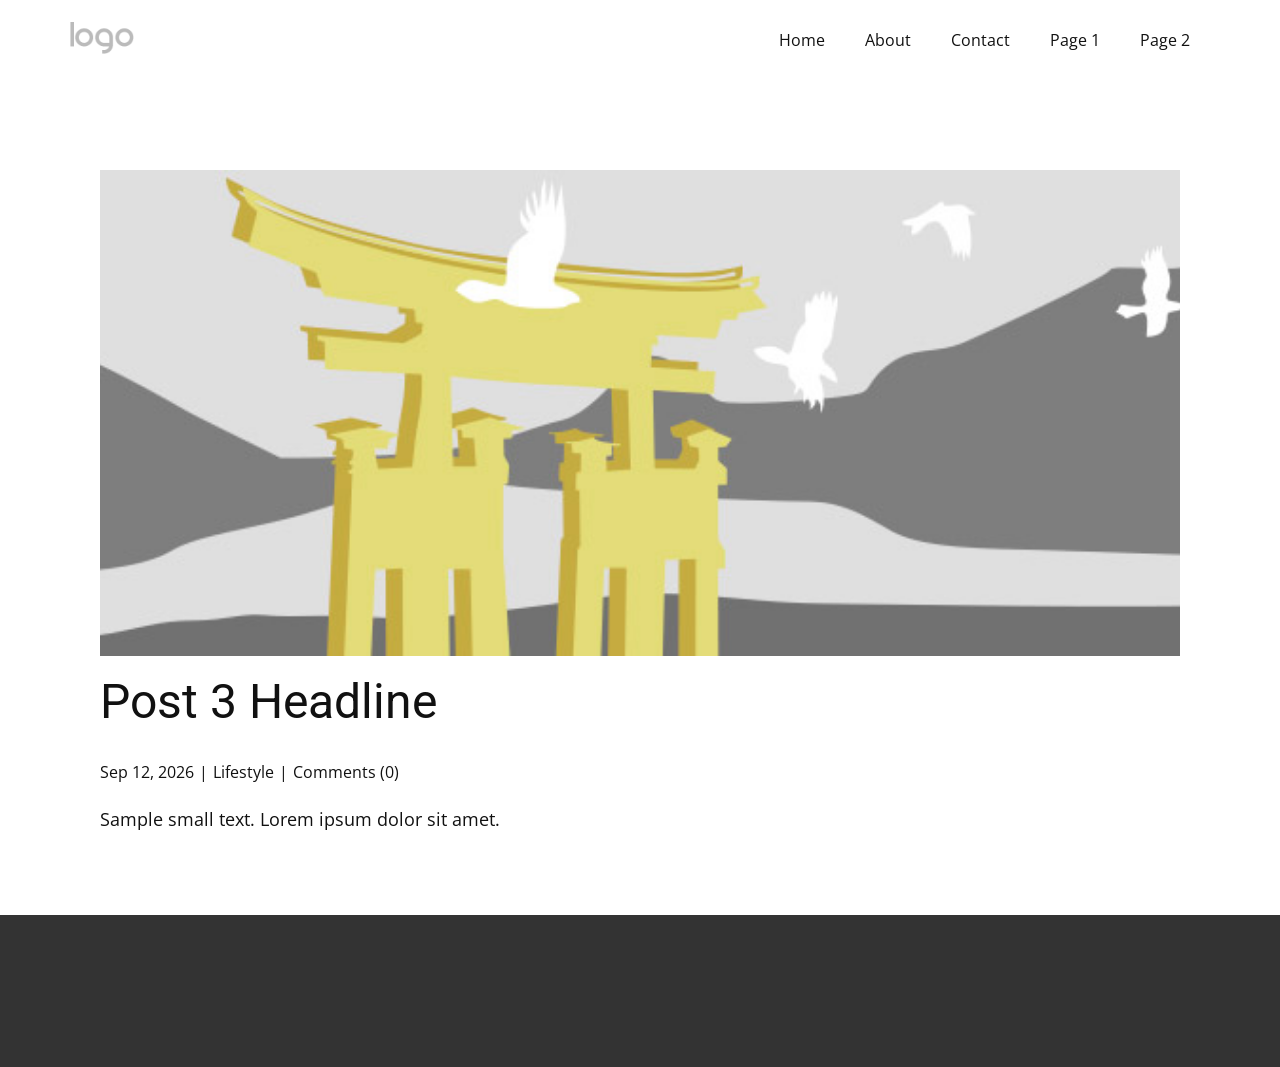
<file: blog/post-2.html>
<!DOCTYPE html>
<html style="font-size: 16px;" lang="en"><head>
    <meta name="viewport" content="width=device-width, initial-scale=1.0">
    <meta charset="utf-8">
    <meta name="keywords" content="Post 1 Headline">
    <meta name="description" content="Sample small text. Lorem ipsum dolor sit amet.">
    <title>Post 3 Headline</title>
    <link rel="stylesheet" href="../nicepage.css" media="screen">
<link rel="stylesheet" href="../Post-Template.css" media="screen">
    <script class="u-script" type="text/javascript" src="../jquery.js" defer=""></script>
    <script class="u-script" type="text/javascript" src="../nicepage.js" defer=""></script>
    <meta name="generator" content="Nicepage 8.7.0, nicepage.com">
    
    
    
    <link id="u-page-google-font" rel="stylesheet" href="https://fonts.googleapis.com/css2?display=swap&amp;family=Roboto:ital,wght@0,100;0,200;0,300;0,400;0,500;0,600;0,700;0,800;0,900;1,100;1,200;1,300;1,400;1,500;1,600;1,700;1,800;1,900&amp;family=Open+Sans:ital,wght@0,300;0,400;0,500;0,600;0,700;0,800;1,300;1,400;1,500;1,600;1,700;1,800">
    <script type="application/ld+json">{
		"@context": "http://schema.org",
		"@type": "Organization",
		"name": "",
		"logo": "images/default-logo.png"
}</script>
    <meta name="theme-color" content="#478ac9">
  <meta data-intl-tel-input-cdn-path="intlTelInput/"><meta name="twitter:description" content="Sample small text. Lorem ipsum dolor sit amet."><meta property="og:type" content="article"><meta property="og:title" content="Post 3 Headline"><meta property="og:description" content="Sample small text. Lorem ipsum dolor sit amet."><meta property="og:image" content="../images/8ad73f3c.jpeg"></head>
  <body data-path-to-root="./" data-include-products="false" class="u-body u-xl-mode" data-lang="en"><header class="u-clearfix u-header u-header" id="header"><div class="u-clearfix u-sheet u-valign-middle-lg u-valign-middle-md u-valign-middle-sm u-valign-middle-xs u-sheet-1">
        <a href="#" class="u-image u-logo u-image-1">
          <img src="../images/default-logo.png" class="u-logo-image u-logo-image-1">
        </a>
        <nav class="u-menu u-menu-one-level u-offcanvas u-menu-1" role="navigation" aria-label="Menu navigation">
          <div class="menu-collapse" style="font-size: 1rem; letter-spacing: 0px;">
            <a class="u-button-style u-custom-left-right-menu-spacing u-custom-padding-bottom u-custom-top-bottom-menu-spacing u-hamburger-link u-nav-link u-text-active-palette-1-base u-text-hover-palette-2-base" href="#" tabindex="-1" aria-label="Open menu" aria-controls="4c17">
              <svg class="u-svg-link" viewBox="0 0 24 24"><use xlink:href="#menu-hamburger"></use></svg>
              <svg class="u-svg-content" version="1.1" id="menu-hamburger" viewBox="0 0 16 16" x="0px" y="0px" xmlns:xlink="http://www.w3.org/1999/xlink" xmlns="http://www.w3.org/2000/svg"><g><rect y="1" width="16" height="2"></rect><rect y="7" width="16" height="2"></rect><rect y="13" width="16" height="2"></rect>
</g></svg>
            </a>
          </div>
          <div class="u-nav-container">
            <ul class="u-nav u-unstyled u-nav-1" role="menubar"><li class="u-nav-item" role="none"><a class="u-button-style u-nav-link u-text-active-palette-1-base u-text-hover-palette-2-base u-nav-link-2" href="../" role="menuitem">Home</a>
</li><li class="u-nav-item" role="none"><a class="u-button-style u-nav-link u-text-active-palette-1-base u-text-hover-palette-2-base u-nav-link-2" href="../About.html" role="menuitem">About</a>
</li><li class="u-nav-item" role="none"><a class="u-button-style u-nav-link u-text-active-palette-1-base u-text-hover-palette-2-base u-nav-link-2" href="../Contact.html" role="menuitem">Contact</a>
</li><li class="u-nav-item" role="none"><a class="u-button-style u-nav-link u-text-active-palette-1-base u-text-hover-palette-2-base u-nav-link-2" href="../Page-1.html" role="menuitem">Page 1</a>
</li><li class="u-nav-item" role="none"><a class="u-button-style u-nav-link u-text-active-palette-1-base u-text-hover-palette-2-base u-nav-link-2" href="../Page-2.html" role="menuitem">Page 2</a>
</li></ul>
          </div>
          <div class="u-nav-container-collapse" id="4c17" role="region" aria-label="Menu panel">
            <div class="u-black u-container-style u-inner-container-layout u-opacity u-opacity-95 u-sidenav">
              <div class="u-inner-container-layout u-sidenav-overflow">
                <div class="u-menu-close" tabindex="-1" aria-label="Close menu"></div>
                <ul class="u-align-center u-nav u-popupmenu-items u-unstyled u-nav-2"><li class="u-nav-item"><a class="u-button-style u-nav-link" href="../">Home</a>
</li><li class="u-nav-item"><a class="u-button-style u-nav-link" href="../About.html">About</a>
</li><li class="u-nav-item"><a class="u-button-style u-nav-link" href="../Contact.html">Contact</a>
</li><li class="u-nav-item"><a class="u-button-style u-nav-link" href="../Page-1.html">Page 1</a>
</li><li class="u-nav-item"><a class="u-button-style u-nav-link" href="../Page-2.html">Page 2</a>
</li></ul>
              </div>
            </div>
            <div class="u-black u-menu-overlay u-opacity u-opacity-70"></div>
          </div>
        </nav>
      </div></header>
    <section class="u-align-center u-clearfix u-section-1" id="block-2">
      <div class="u-clearfix u-sheet u-valign-middle-md u-valign-middle-sm u-valign-middle-xs u-sheet-1"><!--post_details--><!--post_details_options_json--><!--{"source":""}--><!--/post_details_options_json--><!--blog_post-->
        <div class="u-container-style u-expanded-width u-post-details u-post-details-1">
          <div class="u-container-layout u-valign-middle u-container-layout-1"><!--blog_post_image-->
            <img alt="" class="u-blog-control u-expanded-width u-image u-image-default u-image-1" src="../images/8ad73f3c.jpeg"><!--/blog_post_image--><!--blog_post_header-->
            <h2 class="u-blog-control u-text u-text-1">Post 3 Headline</h2><!--/blog_post_header--><!--blog_post_metadata-->
            <div class="u-blog-control u-metadata u-metadata-1"><!--blog_post_metadata_date--><span class="u-meta-date u-meta-icon">Sep 12, 2026</span><!--/blog_post_metadata_date--><!--blog_post_metadata_category--><span class="u-meta-category u-meta-icon"><a href="/blog/blog.html#/blog-1///3">Lifestyle</a></span><!--/blog_post_metadata_category--><!--blog_post_metadata_comments--><span class="u-meta-comments u-meta-icon"><!--blog_post_metadata_comments_content-->Comments (0)<!--/blog_post_metadata_comments_content--></span><!--/blog_post_metadata_comments-->
            </div><!--/blog_post_metadata--><!--blog_post_content-->
            <div class="u-align-justify u-blog-control u-post-content u-text u-text-2 fr-view">
  <p>Sample small text. Lorem ipsum dolor sit amet.</p>
  </div><!--/blog_post_content-->
          </div>
        </div><!--/blog_post--><!--/post_details-->
      </div>
    </section>
    
    
    
    <footer class="u-align-center u-clearfix u-container-align-center u-footer u-grey-80 u-footer" id="footer"><div class="u-clearfix u-sheet u-sheet-1">
        <p class="u-small-text u-text u-text-variant u-text-1">Sample text. Click to select the Text Element.</p>
      </div></footer>
    <section class="u-backlink u-clearfix u-grey-80"></section>
  
</body></html>
</file>
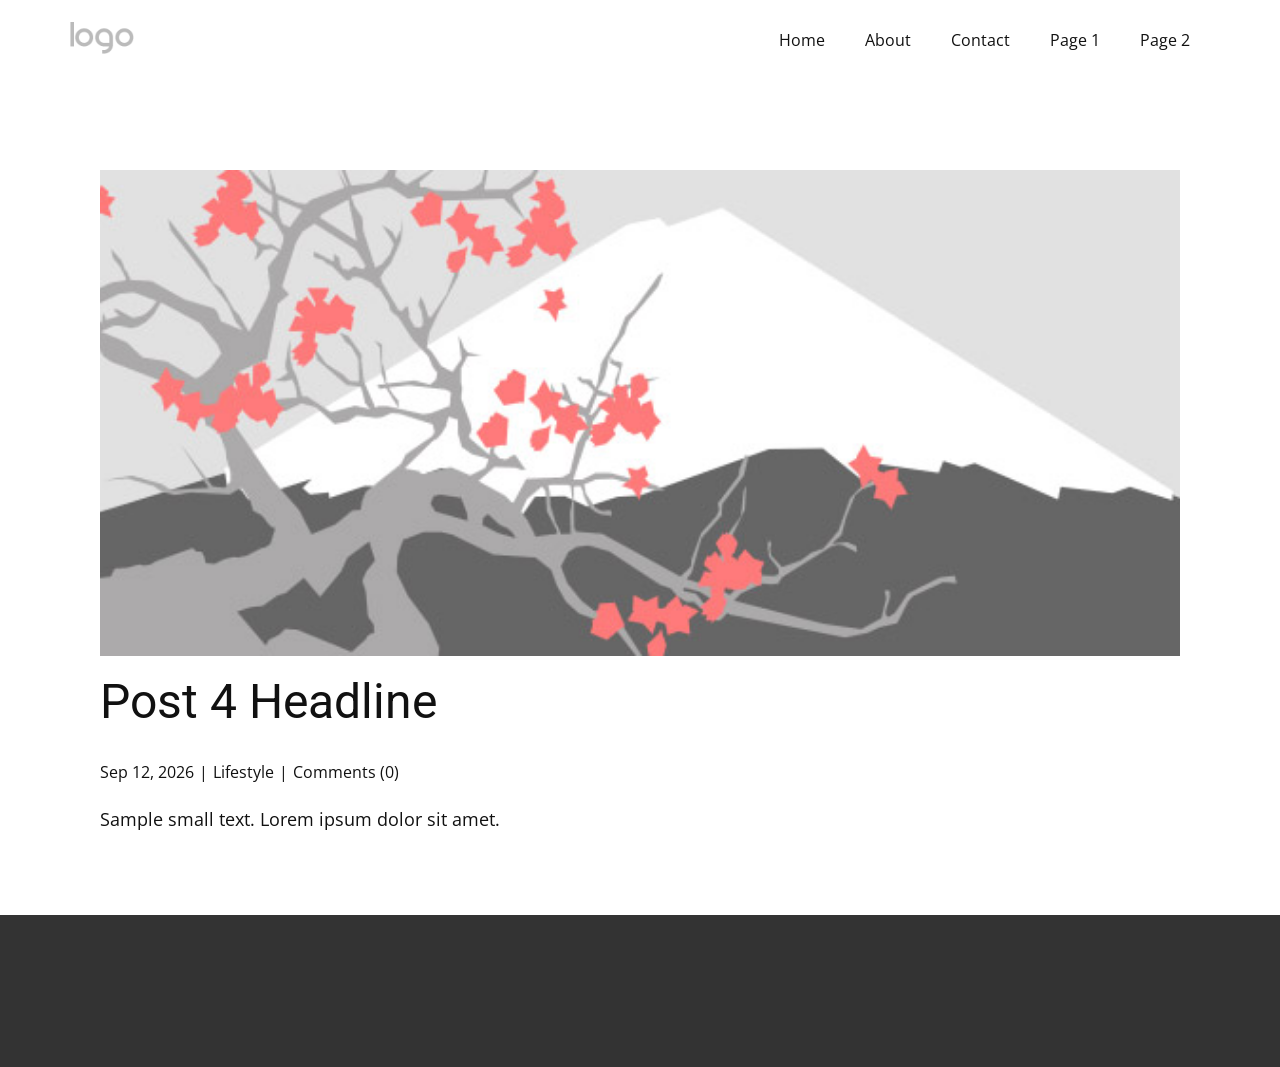
<file: blog/post-3.html>
<!DOCTYPE html>
<html style="font-size: 16px;" lang="en"><head>
    <meta name="viewport" content="width=device-width, initial-scale=1.0">
    <meta charset="utf-8">
    <meta name="keywords" content="Post 1 Headline">
    <meta name="description" content="Sample small text. Lorem ipsum dolor sit amet.">
    <title>Post 4 Headline</title>
    <link rel="stylesheet" href="../nicepage.css" media="screen">
<link rel="stylesheet" href="../Post-Template.css" media="screen">
    <script class="u-script" type="text/javascript" src="../jquery.js" defer=""></script>
    <script class="u-script" type="text/javascript" src="../nicepage.js" defer=""></script>
    <meta name="generator" content="Nicepage 8.7.0, nicepage.com">
    
    
    
    <link id="u-page-google-font" rel="stylesheet" href="https://fonts.googleapis.com/css2?display=swap&amp;family=Roboto:ital,wght@0,100;0,200;0,300;0,400;0,500;0,600;0,700;0,800;0,900;1,100;1,200;1,300;1,400;1,500;1,600;1,700;1,800;1,900&amp;family=Open+Sans:ital,wght@0,300;0,400;0,500;0,600;0,700;0,800;1,300;1,400;1,500;1,600;1,700;1,800">
    <script type="application/ld+json">{
		"@context": "http://schema.org",
		"@type": "Organization",
		"name": "",
		"logo": "images/default-logo.png"
}</script>
    <meta name="theme-color" content="#478ac9">
  <meta data-intl-tel-input-cdn-path="intlTelInput/"><meta name="twitter:description" content="Sample small text. Lorem ipsum dolor sit amet."><meta property="og:type" content="article"><meta property="og:title" content="Post 4 Headline"><meta property="og:description" content="Sample small text. Lorem ipsum dolor sit amet."><meta property="og:image" content="../images/0fd3416c.jpeg"></head>
  <body data-path-to-root="./" data-include-products="false" class="u-body u-xl-mode" data-lang="en"><header class="u-clearfix u-header u-header" id="header"><div class="u-clearfix u-sheet u-valign-middle-lg u-valign-middle-md u-valign-middle-sm u-valign-middle-xs u-sheet-1">
        <a href="#" class="u-image u-logo u-image-1">
          <img src="../images/default-logo.png" class="u-logo-image u-logo-image-1">
        </a>
        <nav class="u-menu u-menu-one-level u-offcanvas u-menu-1" role="navigation" aria-label="Menu navigation">
          <div class="menu-collapse" style="font-size: 1rem; letter-spacing: 0px;">
            <a class="u-button-style u-custom-left-right-menu-spacing u-custom-padding-bottom u-custom-top-bottom-menu-spacing u-hamburger-link u-nav-link u-text-active-palette-1-base u-text-hover-palette-2-base" href="#" tabindex="-1" aria-label="Open menu" aria-controls="4c17">
              <svg class="u-svg-link" viewBox="0 0 24 24"><use xlink:href="#menu-hamburger"></use></svg>
              <svg class="u-svg-content" version="1.1" id="menu-hamburger" viewBox="0 0 16 16" x="0px" y="0px" xmlns:xlink="http://www.w3.org/1999/xlink" xmlns="http://www.w3.org/2000/svg"><g><rect y="1" width="16" height="2"></rect><rect y="7" width="16" height="2"></rect><rect y="13" width="16" height="2"></rect>
</g></svg>
            </a>
          </div>
          <div class="u-nav-container">
            <ul class="u-nav u-unstyled u-nav-1" role="menubar"><li class="u-nav-item" role="none"><a class="u-button-style u-nav-link u-text-active-palette-1-base u-text-hover-palette-2-base u-nav-link-2" href="../" role="menuitem">Home</a>
</li><li class="u-nav-item" role="none"><a class="u-button-style u-nav-link u-text-active-palette-1-base u-text-hover-palette-2-base u-nav-link-2" href="../About.html" role="menuitem">About</a>
</li><li class="u-nav-item" role="none"><a class="u-button-style u-nav-link u-text-active-palette-1-base u-text-hover-palette-2-base u-nav-link-2" href="../Contact.html" role="menuitem">Contact</a>
</li><li class="u-nav-item" role="none"><a class="u-button-style u-nav-link u-text-active-palette-1-base u-text-hover-palette-2-base u-nav-link-2" href="../Page-1.html" role="menuitem">Page 1</a>
</li><li class="u-nav-item" role="none"><a class="u-button-style u-nav-link u-text-active-palette-1-base u-text-hover-palette-2-base u-nav-link-2" href="../Page-2.html" role="menuitem">Page 2</a>
</li></ul>
          </div>
          <div class="u-nav-container-collapse" id="4c17" role="region" aria-label="Menu panel">
            <div class="u-black u-container-style u-inner-container-layout u-opacity u-opacity-95 u-sidenav">
              <div class="u-inner-container-layout u-sidenav-overflow">
                <div class="u-menu-close" tabindex="-1" aria-label="Close menu"></div>
                <ul class="u-align-center u-nav u-popupmenu-items u-unstyled u-nav-2"><li class="u-nav-item"><a class="u-button-style u-nav-link" href="../">Home</a>
</li><li class="u-nav-item"><a class="u-button-style u-nav-link" href="../About.html">About</a>
</li><li class="u-nav-item"><a class="u-button-style u-nav-link" href="../Contact.html">Contact</a>
</li><li class="u-nav-item"><a class="u-button-style u-nav-link" href="../Page-1.html">Page 1</a>
</li><li class="u-nav-item"><a class="u-button-style u-nav-link" href="../Page-2.html">Page 2</a>
</li></ul>
              </div>
            </div>
            <div class="u-black u-menu-overlay u-opacity u-opacity-70"></div>
          </div>
        </nav>
      </div></header>
    <section class="u-align-center u-clearfix u-section-1" id="block-2">
      <div class="u-clearfix u-sheet u-valign-middle-md u-valign-middle-sm u-valign-middle-xs u-sheet-1"><!--post_details--><!--post_details_options_json--><!--{"source":""}--><!--/post_details_options_json--><!--blog_post-->
        <div class="u-container-style u-expanded-width u-post-details u-post-details-1">
          <div class="u-container-layout u-valign-middle u-container-layout-1"><!--blog_post_image-->
            <img alt="" class="u-blog-control u-expanded-width u-image u-image-default u-image-1" src="../images/0fd3416c.jpeg"><!--/blog_post_image--><!--blog_post_header-->
            <h2 class="u-blog-control u-text u-text-1">Post 4 Headline</h2><!--/blog_post_header--><!--blog_post_metadata-->
            <div class="u-blog-control u-metadata u-metadata-1"><!--blog_post_metadata_date--><span class="u-meta-date u-meta-icon">Sep 12, 2026</span><!--/blog_post_metadata_date--><!--blog_post_metadata_category--><span class="u-meta-category u-meta-icon"><a href="/blog/blog.html#/blog-1///3">Lifestyle</a></span><!--/blog_post_metadata_category--><!--blog_post_metadata_comments--><span class="u-meta-comments u-meta-icon"><!--blog_post_metadata_comments_content-->Comments (0)<!--/blog_post_metadata_comments_content--></span><!--/blog_post_metadata_comments-->
            </div><!--/blog_post_metadata--><!--blog_post_content-->
            <div class="u-align-justify u-blog-control u-post-content u-text u-text-2 fr-view">
  <p>Sample small text. Lorem ipsum dolor sit amet.</p>
  </div><!--/blog_post_content-->
          </div>
        </div><!--/blog_post--><!--/post_details-->
      </div>
    </section>
    
    
    
    <footer class="u-align-center u-clearfix u-container-align-center u-footer u-grey-80 u-footer" id="footer"><div class="u-clearfix u-sheet u-sheet-1">
        <p class="u-small-text u-text u-text-variant u-text-1">Sample text. Click to select the Text Element.</p>
      </div></footer>
    <section class="u-backlink u-clearfix u-grey-80"></section>
  
</body></html>
</file>
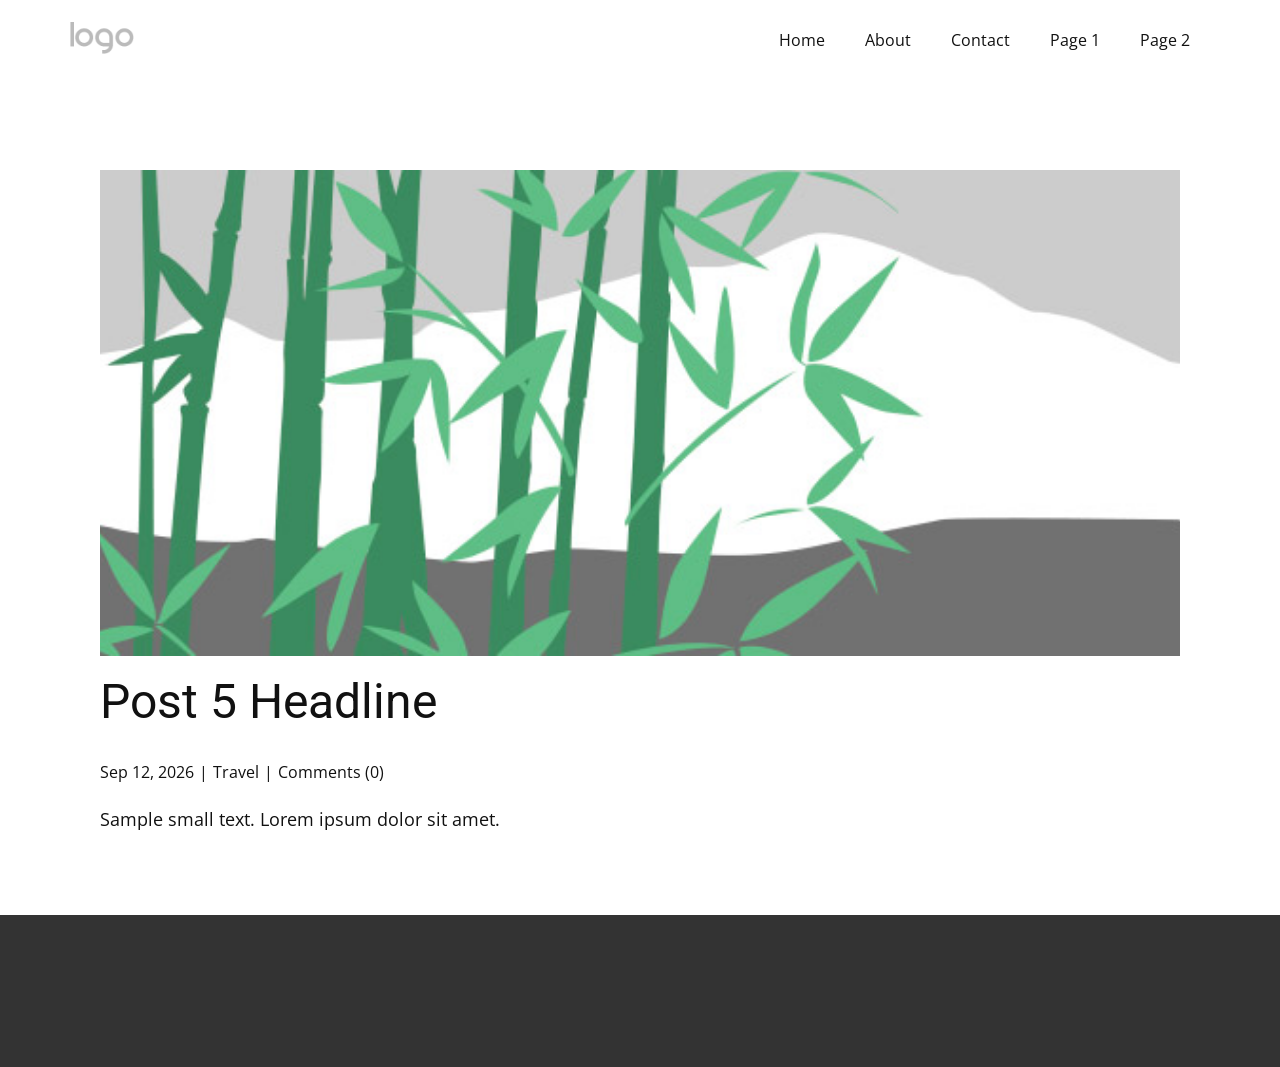
<file: blog/post-4.html>
<!DOCTYPE html>
<html style="font-size: 16px;" lang="en"><head>
    <meta name="viewport" content="width=device-width, initial-scale=1.0">
    <meta charset="utf-8">
    <meta name="keywords" content="Post 1 Headline">
    <meta name="description" content="Sample small text. Lorem ipsum dolor sit amet.">
    <title>Post 5 Headline</title>
    <link rel="stylesheet" href="../nicepage.css" media="screen">
<link rel="stylesheet" href="../Post-Template.css" media="screen">
    <script class="u-script" type="text/javascript" src="../jquery.js" defer=""></script>
    <script class="u-script" type="text/javascript" src="../nicepage.js" defer=""></script>
    <meta name="generator" content="Nicepage 8.7.0, nicepage.com">
    
    
    
    <link id="u-page-google-font" rel="stylesheet" href="https://fonts.googleapis.com/css2?display=swap&amp;family=Roboto:ital,wght@0,100;0,200;0,300;0,400;0,500;0,600;0,700;0,800;0,900;1,100;1,200;1,300;1,400;1,500;1,600;1,700;1,800;1,900&amp;family=Open+Sans:ital,wght@0,300;0,400;0,500;0,600;0,700;0,800;1,300;1,400;1,500;1,600;1,700;1,800">
    <script type="application/ld+json">{
		"@context": "http://schema.org",
		"@type": "Organization",
		"name": "",
		"logo": "images/default-logo.png"
}</script>
    <meta name="theme-color" content="#478ac9">
  <meta data-intl-tel-input-cdn-path="intlTelInput/"><meta name="twitter:description" content="Sample small text. Lorem ipsum dolor sit amet."><meta property="og:type" content="article"><meta property="og:title" content="Post 5 Headline"><meta property="og:description" content="Sample small text. Lorem ipsum dolor sit amet."><meta property="og:image" content="../images/68f64b9d.jpeg"></head>
  <body data-path-to-root="./" data-include-products="false" class="u-body u-xl-mode" data-lang="en"><header class="u-clearfix u-header u-header" id="header"><div class="u-clearfix u-sheet u-valign-middle-lg u-valign-middle-md u-valign-middle-sm u-valign-middle-xs u-sheet-1">
        <a href="#" class="u-image u-logo u-image-1">
          <img src="../images/default-logo.png" class="u-logo-image u-logo-image-1">
        </a>
        <nav class="u-menu u-menu-one-level u-offcanvas u-menu-1" role="navigation" aria-label="Menu navigation">
          <div class="menu-collapse" style="font-size: 1rem; letter-spacing: 0px;">
            <a class="u-button-style u-custom-left-right-menu-spacing u-custom-padding-bottom u-custom-top-bottom-menu-spacing u-hamburger-link u-nav-link u-text-active-palette-1-base u-text-hover-palette-2-base" href="#" tabindex="-1" aria-label="Open menu" aria-controls="4c17">
              <svg class="u-svg-link" viewBox="0 0 24 24"><use xlink:href="#menu-hamburger"></use></svg>
              <svg class="u-svg-content" version="1.1" id="menu-hamburger" viewBox="0 0 16 16" x="0px" y="0px" xmlns:xlink="http://www.w3.org/1999/xlink" xmlns="http://www.w3.org/2000/svg"><g><rect y="1" width="16" height="2"></rect><rect y="7" width="16" height="2"></rect><rect y="13" width="16" height="2"></rect>
</g></svg>
            </a>
          </div>
          <div class="u-nav-container">
            <ul class="u-nav u-unstyled u-nav-1" role="menubar"><li class="u-nav-item" role="none"><a class="u-button-style u-nav-link u-text-active-palette-1-base u-text-hover-palette-2-base u-nav-link-2" href="../" role="menuitem">Home</a>
</li><li class="u-nav-item" role="none"><a class="u-button-style u-nav-link u-text-active-palette-1-base u-text-hover-palette-2-base u-nav-link-2" href="../About.html" role="menuitem">About</a>
</li><li class="u-nav-item" role="none"><a class="u-button-style u-nav-link u-text-active-palette-1-base u-text-hover-palette-2-base u-nav-link-2" href="../Contact.html" role="menuitem">Contact</a>
</li><li class="u-nav-item" role="none"><a class="u-button-style u-nav-link u-text-active-palette-1-base u-text-hover-palette-2-base u-nav-link-2" href="../Page-1.html" role="menuitem">Page 1</a>
</li><li class="u-nav-item" role="none"><a class="u-button-style u-nav-link u-text-active-palette-1-base u-text-hover-palette-2-base u-nav-link-2" href="../Page-2.html" role="menuitem">Page 2</a>
</li></ul>
          </div>
          <div class="u-nav-container-collapse" id="4c17" role="region" aria-label="Menu panel">
            <div class="u-black u-container-style u-inner-container-layout u-opacity u-opacity-95 u-sidenav">
              <div class="u-inner-container-layout u-sidenav-overflow">
                <div class="u-menu-close" tabindex="-1" aria-label="Close menu"></div>
                <ul class="u-align-center u-nav u-popupmenu-items u-unstyled u-nav-2"><li class="u-nav-item"><a class="u-button-style u-nav-link" href="../">Home</a>
</li><li class="u-nav-item"><a class="u-button-style u-nav-link" href="../About.html">About</a>
</li><li class="u-nav-item"><a class="u-button-style u-nav-link" href="../Contact.html">Contact</a>
</li><li class="u-nav-item"><a class="u-button-style u-nav-link" href="../Page-1.html">Page 1</a>
</li><li class="u-nav-item"><a class="u-button-style u-nav-link" href="../Page-2.html">Page 2</a>
</li></ul>
              </div>
            </div>
            <div class="u-black u-menu-overlay u-opacity u-opacity-70"></div>
          </div>
        </nav>
      </div></header>
    <section class="u-align-center u-clearfix u-section-1" id="block-2">
      <div class="u-clearfix u-sheet u-valign-middle-md u-valign-middle-sm u-valign-middle-xs u-sheet-1"><!--post_details--><!--post_details_options_json--><!--{"source":""}--><!--/post_details_options_json--><!--blog_post-->
        <div class="u-container-style u-expanded-width u-post-details u-post-details-1">
          <div class="u-container-layout u-valign-middle u-container-layout-1"><!--blog_post_image-->
            <img alt="" class="u-blog-control u-expanded-width u-image u-image-default u-image-1" src="../images/68f64b9d.jpeg"><!--/blog_post_image--><!--blog_post_header-->
            <h2 class="u-blog-control u-text u-text-1">Post 5 Headline</h2><!--/blog_post_header--><!--blog_post_metadata-->
            <div class="u-blog-control u-metadata u-metadata-1"><!--blog_post_metadata_date--><span class="u-meta-date u-meta-icon">Sep 12, 2026</span><!--/blog_post_metadata_date--><!--blog_post_metadata_category--><span class="u-meta-category u-meta-icon"><a href="/blog/blog.html#/blog-1///2">Travel</a></span><!--/blog_post_metadata_category--><!--blog_post_metadata_comments--><span class="u-meta-comments u-meta-icon"><!--blog_post_metadata_comments_content-->Comments (0)<!--/blog_post_metadata_comments_content--></span><!--/blog_post_metadata_comments-->
            </div><!--/blog_post_metadata--><!--blog_post_content-->
            <div class="u-align-justify u-blog-control u-post-content u-text u-text-2 fr-view">
  <p>Sample small text. Lorem ipsum dolor sit amet.</p>
  </div><!--/blog_post_content-->
          </div>
        </div><!--/blog_post--><!--/post_details-->
      </div>
    </section>
    
    
    
    <footer class="u-align-center u-clearfix u-container-align-center u-footer u-grey-80 u-footer" id="footer"><div class="u-clearfix u-sheet u-sheet-1">
        <p class="u-small-text u-text u-text-variant u-text-1">Sample text. Click to select the Text Element.</p>
      </div></footer>
    <section class="u-backlink u-clearfix u-grey-80"></section>
  
</body></html>
</file>
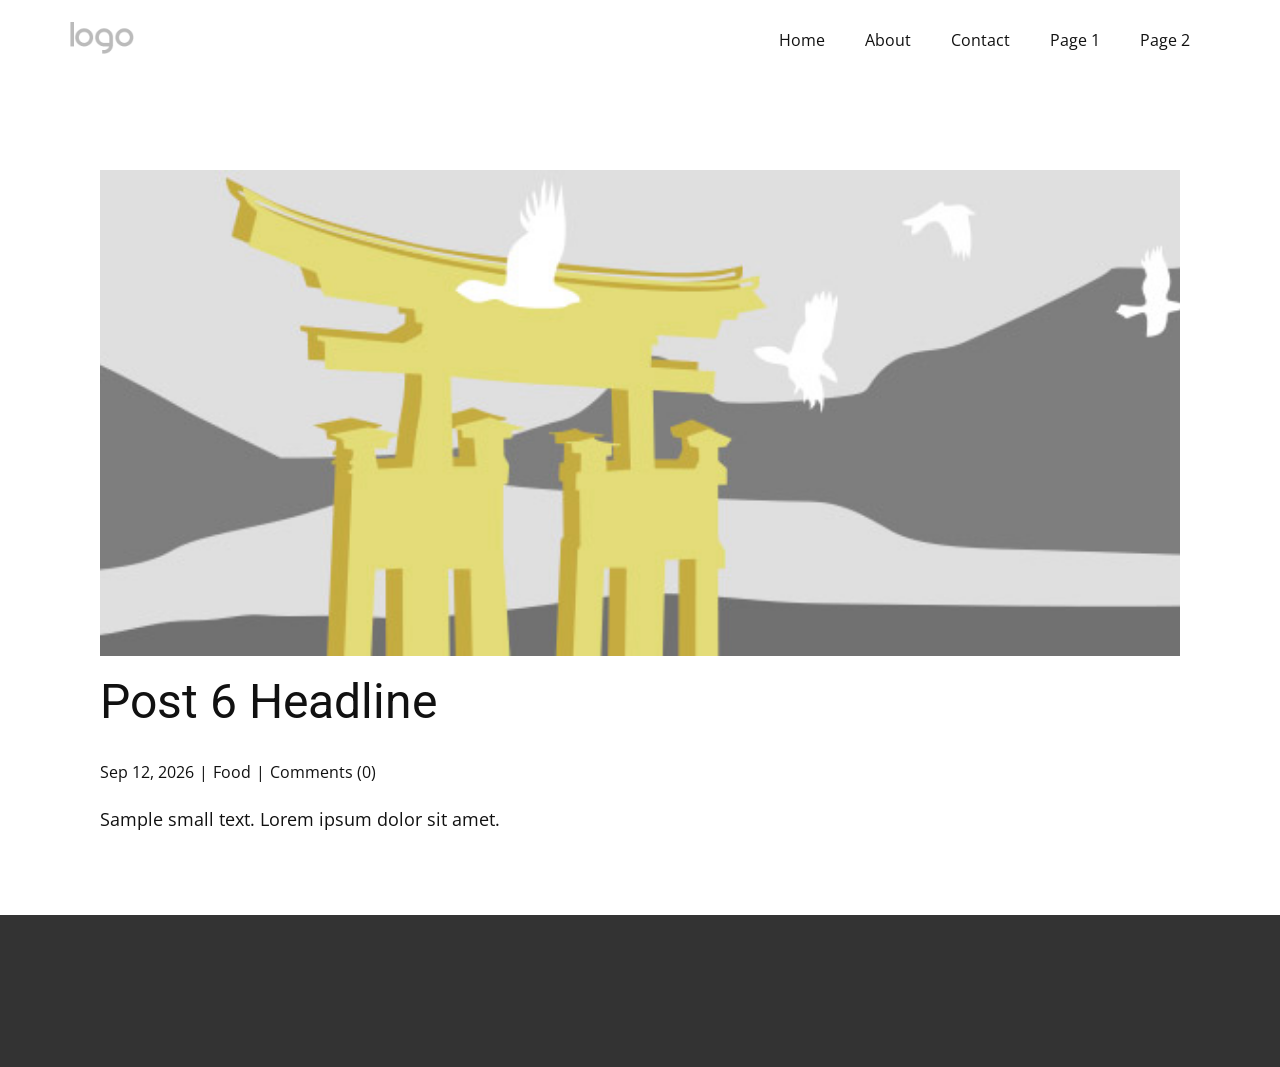
<file: blog/post-5.html>
<!DOCTYPE html>
<html style="font-size: 16px;" lang="en"><head>
    <meta name="viewport" content="width=device-width, initial-scale=1.0">
    <meta charset="utf-8">
    <meta name="keywords" content="Post 1 Headline">
    <meta name="description" content="Sample small text. Lorem ipsum dolor sit amet.">
    <title>Post 6 Headline</title>
    <link rel="stylesheet" href="../nicepage.css" media="screen">
<link rel="stylesheet" href="../Post-Template.css" media="screen">
    <script class="u-script" type="text/javascript" src="../jquery.js" defer=""></script>
    <script class="u-script" type="text/javascript" src="../nicepage.js" defer=""></script>
    <meta name="generator" content="Nicepage 8.7.0, nicepage.com">
    
    
    
    <link id="u-page-google-font" rel="stylesheet" href="https://fonts.googleapis.com/css2?display=swap&amp;family=Roboto:ital,wght@0,100;0,200;0,300;0,400;0,500;0,600;0,700;0,800;0,900;1,100;1,200;1,300;1,400;1,500;1,600;1,700;1,800;1,900&amp;family=Open+Sans:ital,wght@0,300;0,400;0,500;0,600;0,700;0,800;1,300;1,400;1,500;1,600;1,700;1,800">
    <script type="application/ld+json">{
		"@context": "http://schema.org",
		"@type": "Organization",
		"name": "",
		"logo": "images/default-logo.png"
}</script>
    <meta name="theme-color" content="#478ac9">
  <meta data-intl-tel-input-cdn-path="intlTelInput/"><meta name="twitter:description" content="Sample small text. Lorem ipsum dolor sit amet."><meta property="og:type" content="article"><meta property="og:title" content="Post 6 Headline"><meta property="og:description" content="Sample small text. Lorem ipsum dolor sit amet."><meta property="og:image" content="../images/8ad73f3c.jpeg"></head>
  <body data-path-to-root="./" data-include-products="false" class="u-body u-xl-mode" data-lang="en"><header class="u-clearfix u-header u-header" id="header"><div class="u-clearfix u-sheet u-valign-middle-lg u-valign-middle-md u-valign-middle-sm u-valign-middle-xs u-sheet-1">
        <a href="#" class="u-image u-logo u-image-1">
          <img src="../images/default-logo.png" class="u-logo-image u-logo-image-1">
        </a>
        <nav class="u-menu u-menu-one-level u-offcanvas u-menu-1" role="navigation" aria-label="Menu navigation">
          <div class="menu-collapse" style="font-size: 1rem; letter-spacing: 0px;">
            <a class="u-button-style u-custom-left-right-menu-spacing u-custom-padding-bottom u-custom-top-bottom-menu-spacing u-hamburger-link u-nav-link u-text-active-palette-1-base u-text-hover-palette-2-base" href="#" tabindex="-1" aria-label="Open menu" aria-controls="4c17">
              <svg class="u-svg-link" viewBox="0 0 24 24"><use xlink:href="#menu-hamburger"></use></svg>
              <svg class="u-svg-content" version="1.1" id="menu-hamburger" viewBox="0 0 16 16" x="0px" y="0px" xmlns:xlink="http://www.w3.org/1999/xlink" xmlns="http://www.w3.org/2000/svg"><g><rect y="1" width="16" height="2"></rect><rect y="7" width="16" height="2"></rect><rect y="13" width="16" height="2"></rect>
</g></svg>
            </a>
          </div>
          <div class="u-nav-container">
            <ul class="u-nav u-unstyled u-nav-1" role="menubar"><li class="u-nav-item" role="none"><a class="u-button-style u-nav-link u-text-active-palette-1-base u-text-hover-palette-2-base u-nav-link-2" href="../" role="menuitem">Home</a>
</li><li class="u-nav-item" role="none"><a class="u-button-style u-nav-link u-text-active-palette-1-base u-text-hover-palette-2-base u-nav-link-2" href="../About.html" role="menuitem">About</a>
</li><li class="u-nav-item" role="none"><a class="u-button-style u-nav-link u-text-active-palette-1-base u-text-hover-palette-2-base u-nav-link-2" href="../Contact.html" role="menuitem">Contact</a>
</li><li class="u-nav-item" role="none"><a class="u-button-style u-nav-link u-text-active-palette-1-base u-text-hover-palette-2-base u-nav-link-2" href="../Page-1.html" role="menuitem">Page 1</a>
</li><li class="u-nav-item" role="none"><a class="u-button-style u-nav-link u-text-active-palette-1-base u-text-hover-palette-2-base u-nav-link-2" href="../Page-2.html" role="menuitem">Page 2</a>
</li></ul>
          </div>
          <div class="u-nav-container-collapse" id="4c17" role="region" aria-label="Menu panel">
            <div class="u-black u-container-style u-inner-container-layout u-opacity u-opacity-95 u-sidenav">
              <div class="u-inner-container-layout u-sidenav-overflow">
                <div class="u-menu-close" tabindex="-1" aria-label="Close menu"></div>
                <ul class="u-align-center u-nav u-popupmenu-items u-unstyled u-nav-2"><li class="u-nav-item"><a class="u-button-style u-nav-link" href="../">Home</a>
</li><li class="u-nav-item"><a class="u-button-style u-nav-link" href="../About.html">About</a>
</li><li class="u-nav-item"><a class="u-button-style u-nav-link" href="../Contact.html">Contact</a>
</li><li class="u-nav-item"><a class="u-button-style u-nav-link" href="../Page-1.html">Page 1</a>
</li><li class="u-nav-item"><a class="u-button-style u-nav-link" href="../Page-2.html">Page 2</a>
</li></ul>
              </div>
            </div>
            <div class="u-black u-menu-overlay u-opacity u-opacity-70"></div>
          </div>
        </nav>
      </div></header>
    <section class="u-align-center u-clearfix u-section-1" id="block-2">
      <div class="u-clearfix u-sheet u-valign-middle-md u-valign-middle-sm u-valign-middle-xs u-sheet-1"><!--post_details--><!--post_details_options_json--><!--{"source":""}--><!--/post_details_options_json--><!--blog_post-->
        <div class="u-container-style u-expanded-width u-post-details u-post-details-1">
          <div class="u-container-layout u-valign-middle u-container-layout-1"><!--blog_post_image-->
            <img alt="" class="u-blog-control u-expanded-width u-image u-image-default u-image-1" src="../images/8ad73f3c.jpeg"><!--/blog_post_image--><!--blog_post_header-->
            <h2 class="u-blog-control u-text u-text-1">Post 6 Headline</h2><!--/blog_post_header--><!--blog_post_metadata-->
            <div class="u-blog-control u-metadata u-metadata-1"><!--blog_post_metadata_date--><span class="u-meta-date u-meta-icon">Sep 12, 2026</span><!--/blog_post_metadata_date--><!--blog_post_metadata_category--><span class="u-meta-category u-meta-icon"><a href="/blog/blog.html#/blog-1///1">Food</a></span><!--/blog_post_metadata_category--><!--blog_post_metadata_comments--><span class="u-meta-comments u-meta-icon"><!--blog_post_metadata_comments_content-->Comments (0)<!--/blog_post_metadata_comments_content--></span><!--/blog_post_metadata_comments-->
            </div><!--/blog_post_metadata--><!--blog_post_content-->
            <div class="u-align-justify u-blog-control u-post-content u-text u-text-2 fr-view">
  <p>Sample small text. Lorem ipsum dolor sit amet.</p>
  </div><!--/blog_post_content-->
          </div>
        </div><!--/blog_post--><!--/post_details-->
      </div>
    </section>
    
    
    
    <footer class="u-align-center u-clearfix u-container-align-center u-footer u-grey-80 u-footer" id="footer"><div class="u-clearfix u-sheet u-sheet-1">
        <p class="u-small-text u-text u-text-variant u-text-1">Sample text. Click to select the Text Element.</p>
      </div></footer>
    <section class="u-backlink u-clearfix u-grey-80"></section>
  
</body></html>
</file>
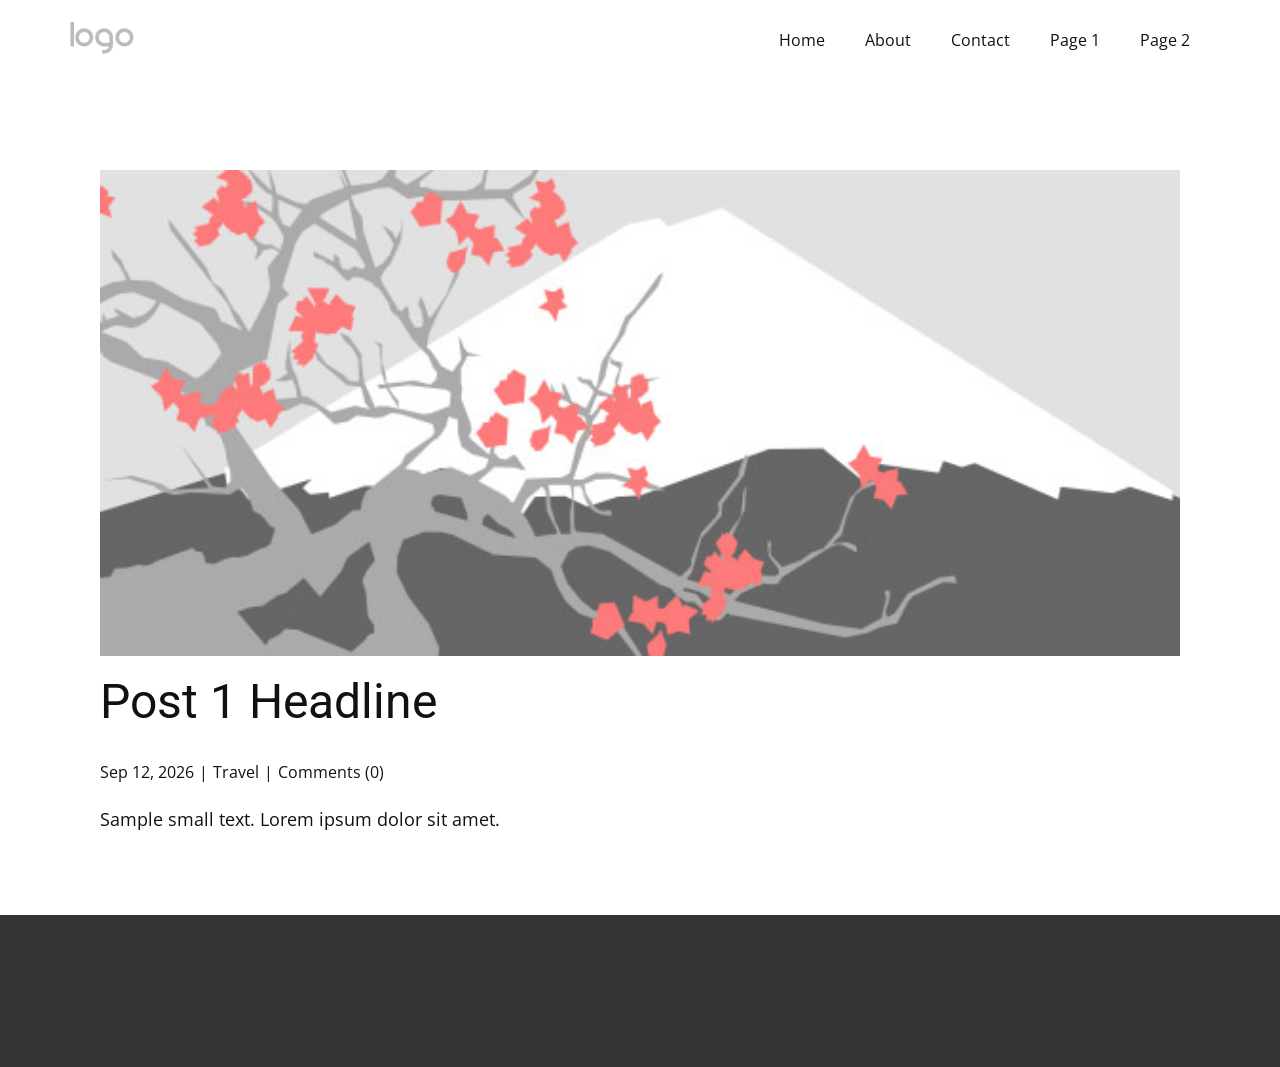
<file: blog/post.html>
<!DOCTYPE html>
<html style="font-size: 16px;" lang="en"><head>
    <meta name="viewport" content="width=device-width, initial-scale=1.0">
    <meta charset="utf-8">
    <meta name="keywords" content="Post 1 Headline">
    <meta name="description" content="Sample small text. Lorem ipsum dolor sit amet.">
    <title>Post 1 Headline</title>
    <link rel="stylesheet" href="../nicepage.css" media="screen">
<link rel="stylesheet" href="../Post-Template.css" media="screen">
    <script class="u-script" type="text/javascript" src="../jquery.js" defer=""></script>
    <script class="u-script" type="text/javascript" src="../nicepage.js" defer=""></script>
    <meta name="generator" content="Nicepage 8.7.0, nicepage.com">
    
    
    
    <link id="u-page-google-font" rel="stylesheet" href="https://fonts.googleapis.com/css2?display=swap&amp;family=Roboto:ital,wght@0,100;0,200;0,300;0,400;0,500;0,600;0,700;0,800;0,900;1,100;1,200;1,300;1,400;1,500;1,600;1,700;1,800;1,900&amp;family=Open+Sans:ital,wght@0,300;0,400;0,500;0,600;0,700;0,800;1,300;1,400;1,500;1,600;1,700;1,800">
    <script type="application/ld+json">{
		"@context": "http://schema.org",
		"@type": "Organization",
		"name": "",
		"logo": "images/default-logo.png"
}</script>
    <meta name="theme-color" content="#478ac9">
  <meta data-intl-tel-input-cdn-path="intlTelInput/"><meta name="twitter:description" content="Sample small text. Lorem ipsum dolor sit amet."><meta property="og:type" content="article"><meta property="og:title" content="Post 1 Headline"><meta property="og:description" content="Sample small text. Lorem ipsum dolor sit amet."><meta property="og:image" content="../images/0fd3416c.jpeg"></head>
  <body data-path-to-root="./" data-include-products="false" class="u-body u-xl-mode" data-lang="en"><header class="u-clearfix u-header u-header" id="header"><div class="u-clearfix u-sheet u-valign-middle-lg u-valign-middle-md u-valign-middle-sm u-valign-middle-xs u-sheet-1">
        <a href="#" class="u-image u-logo u-image-1">
          <img src="../images/default-logo.png" class="u-logo-image u-logo-image-1">
        </a>
        <nav class="u-menu u-menu-one-level u-offcanvas u-menu-1" role="navigation" aria-label="Menu navigation">
          <div class="menu-collapse" style="font-size: 1rem; letter-spacing: 0px;">
            <a class="u-button-style u-custom-left-right-menu-spacing u-custom-padding-bottom u-custom-top-bottom-menu-spacing u-hamburger-link u-nav-link u-text-active-palette-1-base u-text-hover-palette-2-base" href="#" tabindex="-1" aria-label="Open menu" aria-controls="4c17">
              <svg class="u-svg-link" viewBox="0 0 24 24"><use xlink:href="#menu-hamburger"></use></svg>
              <svg class="u-svg-content" version="1.1" id="menu-hamburger" viewBox="0 0 16 16" x="0px" y="0px" xmlns:xlink="http://www.w3.org/1999/xlink" xmlns="http://www.w3.org/2000/svg"><g><rect y="1" width="16" height="2"></rect><rect y="7" width="16" height="2"></rect><rect y="13" width="16" height="2"></rect>
</g></svg>
            </a>
          </div>
          <div class="u-nav-container">
            <ul class="u-nav u-unstyled u-nav-1" role="menubar"><li class="u-nav-item" role="none"><a class="u-button-style u-nav-link u-text-active-palette-1-base u-text-hover-palette-2-base u-nav-link-2" href="../" role="menuitem">Home</a>
</li><li class="u-nav-item" role="none"><a class="u-button-style u-nav-link u-text-active-palette-1-base u-text-hover-palette-2-base u-nav-link-2" href="../About.html" role="menuitem">About</a>
</li><li class="u-nav-item" role="none"><a class="u-button-style u-nav-link u-text-active-palette-1-base u-text-hover-palette-2-base u-nav-link-2" href="../Contact.html" role="menuitem">Contact</a>
</li><li class="u-nav-item" role="none"><a class="u-button-style u-nav-link u-text-active-palette-1-base u-text-hover-palette-2-base u-nav-link-2" href="../Page-1.html" role="menuitem">Page 1</a>
</li><li class="u-nav-item" role="none"><a class="u-button-style u-nav-link u-text-active-palette-1-base u-text-hover-palette-2-base u-nav-link-2" href="../Page-2.html" role="menuitem">Page 2</a>
</li></ul>
          </div>
          <div class="u-nav-container-collapse" id="4c17" role="region" aria-label="Menu panel">
            <div class="u-black u-container-style u-inner-container-layout u-opacity u-opacity-95 u-sidenav">
              <div class="u-inner-container-layout u-sidenav-overflow">
                <div class="u-menu-close" tabindex="-1" aria-label="Close menu"></div>
                <ul class="u-align-center u-nav u-popupmenu-items u-unstyled u-nav-2"><li class="u-nav-item"><a class="u-button-style u-nav-link" href="../">Home</a>
</li><li class="u-nav-item"><a class="u-button-style u-nav-link" href="../About.html">About</a>
</li><li class="u-nav-item"><a class="u-button-style u-nav-link" href="../Contact.html">Contact</a>
</li><li class="u-nav-item"><a class="u-button-style u-nav-link" href="../Page-1.html">Page 1</a>
</li><li class="u-nav-item"><a class="u-button-style u-nav-link" href="../Page-2.html">Page 2</a>
</li></ul>
              </div>
            </div>
            <div class="u-black u-menu-overlay u-opacity u-opacity-70"></div>
          </div>
        </nav>
      </div></header>
    <section class="u-align-center u-clearfix u-section-1" id="block-2">
      <div class="u-clearfix u-sheet u-valign-middle-md u-valign-middle-sm u-valign-middle-xs u-sheet-1"><!--post_details--><!--post_details_options_json--><!--{"source":""}--><!--/post_details_options_json--><!--blog_post-->
        <div class="u-container-style u-expanded-width u-post-details u-post-details-1">
          <div class="u-container-layout u-valign-middle u-container-layout-1"><!--blog_post_image-->
            <img alt="" class="u-blog-control u-expanded-width u-image u-image-default u-image-1" src="../images/0fd3416c.jpeg"><!--/blog_post_image--><!--blog_post_header-->
            <h2 class="u-blog-control u-text u-text-1">Post 1 Headline</h2><!--/blog_post_header--><!--blog_post_metadata-->
            <div class="u-blog-control u-metadata u-metadata-1"><!--blog_post_metadata_date--><span class="u-meta-date u-meta-icon">Sep 12, 2026</span><!--/blog_post_metadata_date--><!--blog_post_metadata_category--><span class="u-meta-category u-meta-icon"><a href="/blog/blog.html#/blog-1///2">Travel</a></span><!--/blog_post_metadata_category--><!--blog_post_metadata_comments--><span class="u-meta-comments u-meta-icon"><!--blog_post_metadata_comments_content-->Comments (0)<!--/blog_post_metadata_comments_content--></span><!--/blog_post_metadata_comments-->
            </div><!--/blog_post_metadata--><!--blog_post_content-->
            <div class="u-align-justify u-blog-control u-post-content u-text u-text-2 fr-view">
  <p>Sample small text. Lorem ipsum dolor sit amet.</p>
  </div><!--/blog_post_content-->
          </div>
        </div><!--/blog_post--><!--/post_details-->
      </div>
    </section>
    
    
    
    <footer class="u-align-center u-clearfix u-container-align-center u-footer u-grey-80 u-footer" id="footer"><div class="u-clearfix u-sheet u-sheet-1">
        <p class="u-small-text u-text u-text-variant u-text-1">Sample text. Click to select the Text Element.</p>
      </div></footer>
    <section class="u-backlink u-clearfix u-grey-80"></section>
  
</body></html>
</file>
